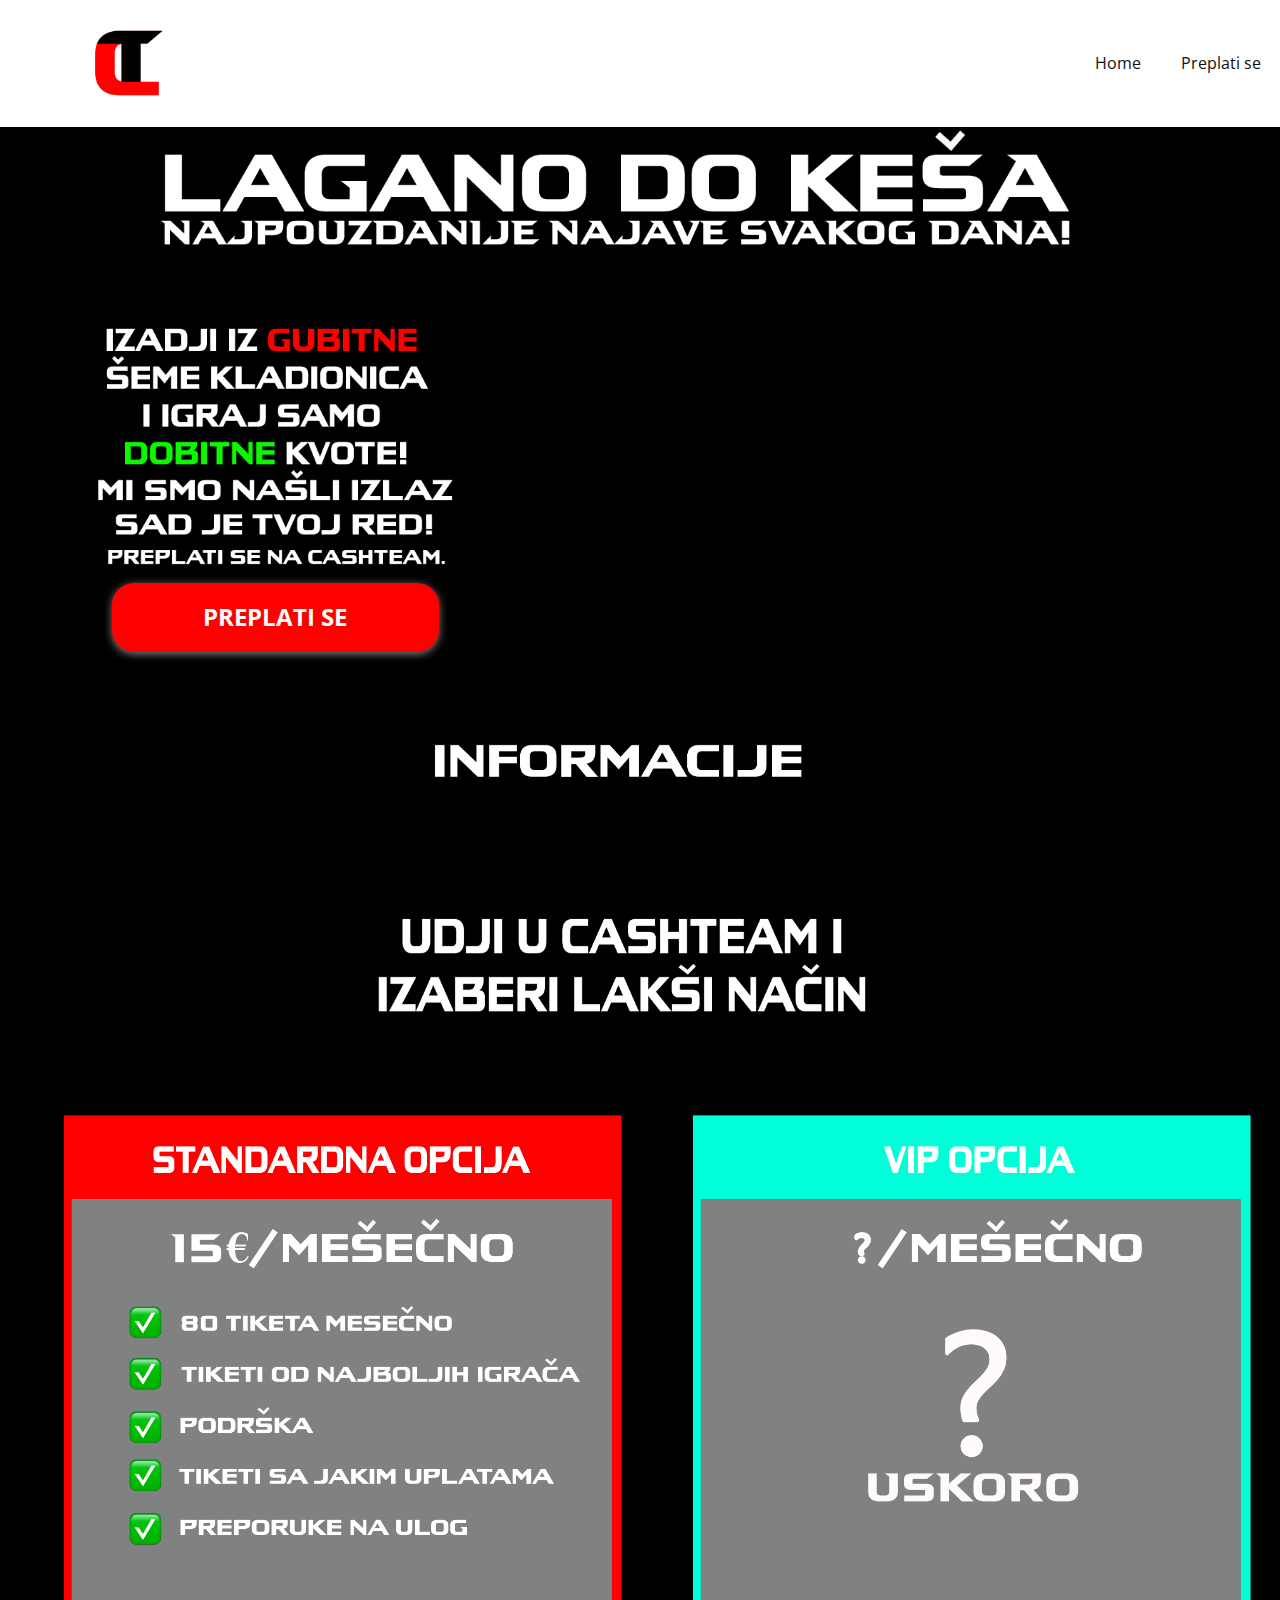
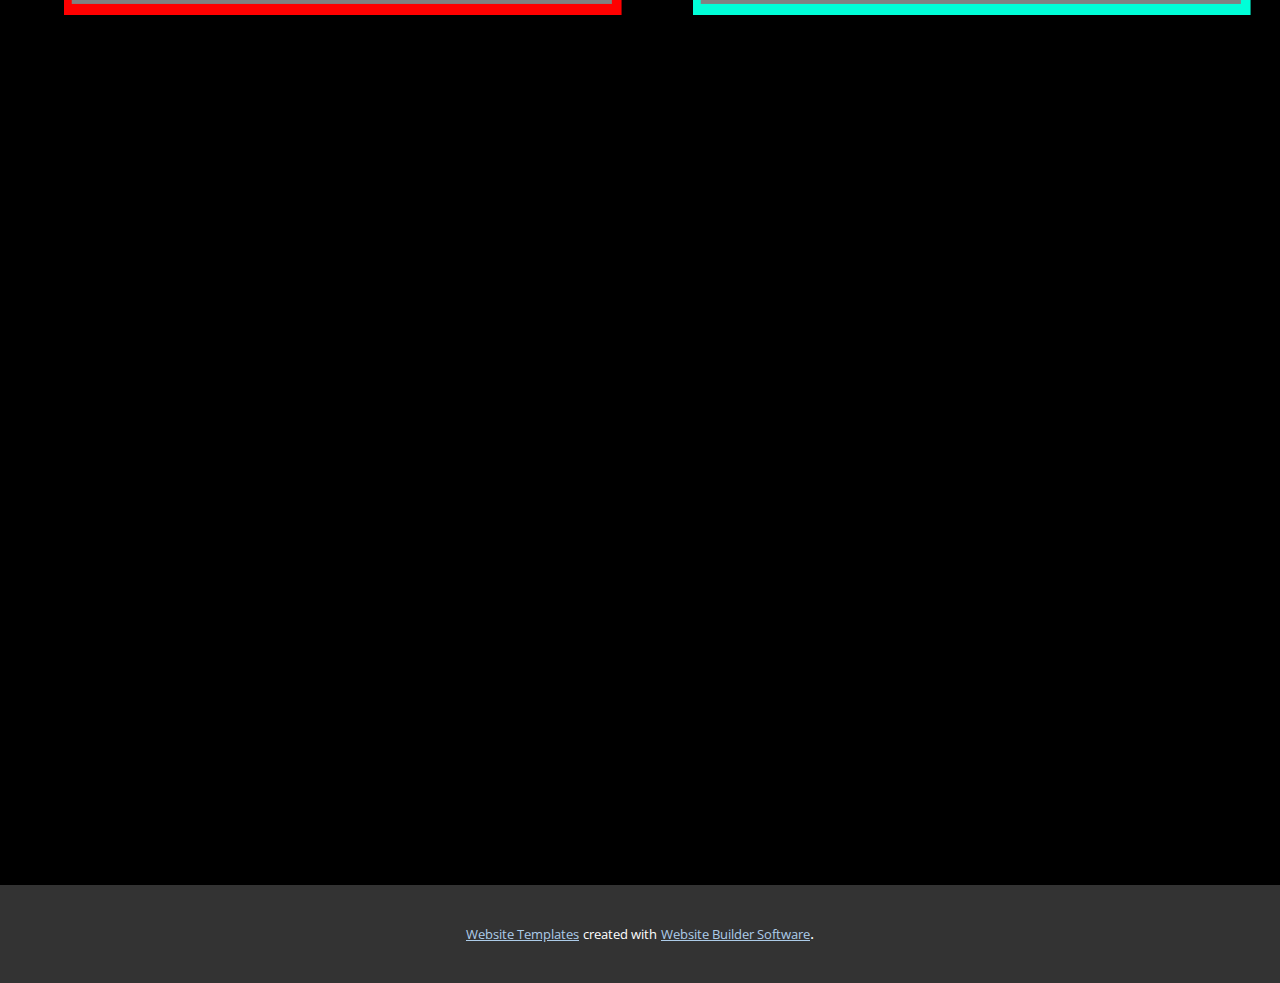
<file: index.html>
<!DOCTYPE html>
<html style="font-size: 16px;" lang="en"><head>
    <meta name="viewport" content="width=device-width, initial-scale=1.0">
    <meta charset="utf-8">
    <meta name="keywords" content="">
    <meta name="description" content="">
    <title>Home</title>
    <link rel="stylesheet" href="nicepage.css" media="screen">
<link rel="stylesheet" href="Home.css" media="screen">
    <script class="u-script" type="text/javascript" src="jquery.js" "="" defer=""></script>
    <script class="u-script" type="text/javascript" src="nicepage.js" "="" defer=""></script>
    <meta name="generator" content="Nicepage 4.16.0, nicepage.com">
    <link id="u-theme-google-font" rel="stylesheet" href="https://fonts.googleapis.com/css?family=Roboto:100,100i,300,300i,400,400i,500,500i,700,700i,900,900i|Open+Sans:300,300i,400,400i,500,500i,600,600i,700,700i,800,800i">
    
    
    
    
    
    
    <script type="application/ld+json">{
		"@context": "http://schema.org",
		"@type": "Organization",
		"name": "Site1"
}</script>
    <meta name="theme-color" content="#478ac9">
    <meta property="og:title" content="Home">
    <meta property="og:description" content="">
    <meta property="og:type" content="website">
  </head>
  <body data-home-page="Home.html" data-home-page-title="Home" class="u-body u-xl-mode" data-lang="en"><header class="u-clearfix u-header u-header" id="sec-0df9"><div class="u-clearfix u-sheet u-valign-middle-lg u-valign-middle-md u-valign-middle-sm u-valign-middle-xl u-sheet-1">
        <img class="u-image u-image-default u-preserve-proportions u-image-1" src="images/cashteamlogo.png" alt="" data-image-width="1000" data-image-height="1000">
        <nav class="u-menu u-menu-one-level u-offcanvas u-menu-1">
          <div class="menu-collapse">
            <a class="u-button-style u-nav-link" href="#">
              <svg class="u-svg-link" viewBox="0 0 24 24"><use xmlns:xlink="http://www.w3.org/1999/xlink" xlink:href="#svg-e7f9"></use></svg>
              <svg class="u-svg-content" version="1.1" id="svg-e7f9" viewBox="0 0 16 16" x="0px" y="0px" xmlns:xlink="http://www.w3.org/1999/xlink" xmlns="http://www.w3.org/2000/svg"><g><rect y="1" width="16" height="2"></rect><rect y="7" width="16" height="2"></rect><rect y="13" width="16" height="2"></rect>
</g></svg>
            </a>
          </div>
          <div class="u-custom-menu u-nav-container">
            <ul class="u-nav u-unstyled"><li class="u-nav-item"><a class="u-button-style u-nav-link" href="Home.html">Home</a>
</li><li class="u-nav-item"><a class="u-button-style u-nav-link" href="Preplati-se.html">Preplati se</a>
</li></ul>
          </div>
          <div class="u-custom-menu u-nav-container-collapse">
            <div class="u-black u-container-style u-inner-container-layout u-opacity u-opacity-95 u-sidenav">
              <div class="u-inner-container-layout u-sidenav-overflow">
                <div class="u-menu-close"></div>
                <ul class="u-align-center u-nav u-popupmenu-items u-unstyled u-nav-2"><li class="u-nav-item"><a class="u-button-style u-nav-link" href="Home.html">Home</a>
</li><li class="u-nav-item"><a class="u-button-style u-nav-link" href="Preplati-se.html">Preplati se</a>
</li></ul>
              </div>
            </div>
            <div class="u-black u-menu-overlay u-opacity u-opacity-70"></div>
          </div>
        </nav>
      </div></header>
    <section class="u-align-left u-black u-clearfix u-section-1" id="carousel_1a65">
      <div class="u-clearfix u-sheet u-sheet-1">
        <img class="u-image u-image-default u-image-1" src="images/LGNDOKS.png" alt="" data-image-width="1392" data-image-height="258">
        <img class="u-image u-image-default u-image-2" src="images/tekst.png" alt="" data-image-width="547" data-image-height="384">
        <div class="u-black u-container-style u-group u-group-1">
          <div class="u-container-layout u-container-layout-1">
            <a href="Preplati-se.html" data-page-id="71081756" class="u-border-none u-btn u-btn-round u-button-style u-custom-color-1 u-hover-custom-color-2 u-radius-22 u-btn-1">PREPLATI SE</a>
          </div>
        </div>
        <div class="u-video u-video-1">
          <div class="embed-responsive embed-responsive-1">
            <iframe style="position: absolute;top: 0;left: 0;width: 100%;height: 100%;" class="embed-responsive-item" src="https://www.youtube.com/embed/1OOAc2wjmN0?mute=0&amp;showinfo=0&amp;controls=0&amp;start=0" frameborder="0" allowfullscreen=""></iframe>
          </div>
        </div>
        <img class="u-align-center u-image u-image-default u-image-3" src="images/informacije.png" alt="" data-image-width="1801" data-image-height="232">
        <div class="u-border-3 u-border-white u-hidden-xl u-line u-line-horizontal u-line-1"></div>
      </div>
    </section>
    <section class="u-black u-clearfix u-section-2" id="sec-d301">
      <div class="u-clearfix u-sheet u-sheet-1">
        <img class="u-image u-image-default u-image-1" src="images/udji.png" alt="" data-image-width="1801" data-image-height="554">
        <div class="u-carousel u-gallery u-gallery-slider u-layout-carousel u-lightbox u-no-transition u-show-text-none u-gallery-1" id="carousel-d2d5" data-interval="5000" data-u-ride="carousel">
          <ol class="u-carousel-indicators u-carousel-indicators-1">
            <li data-u-target="#carousel-d2d5" data-u-slide-to="0" class="u-active u-grey-70 u-shape-circle" style="width: 10px; height: 10px;"></li>
          </ol>
          <div class="u-carousel-inner u-gallery-inner" role="listbox">
            <div class="u-active u-carousel-item u-effect-hover-slide u-gallery-item u-carousel-item-1" data-href="Preplati-se.html" data-page-id="71081756">
              <div class="u-back-slide" data-image-width="1394" data-image-height="1071">
                <img class="u-back-image u-effect-hover-slide-direction-up u-expanded u-back-image-1" src="images/standarnaopcija.png">
              </div>
              <div class="u-align-center u-over-slide u-shading u-valign-bottom u-over-slide-1">
                <h3 class="u-gallery-heading">Sample Title</h3>
                <p class="u-gallery-text">Sample Text</p>
              </div>
            </div>
          </div>
          <a class="u-carousel-control u-carousel-control-prev u-grey-70 u-icon-circle u-opacity u-opacity-70 u-spacing-10 u-text-white u-carousel-control-1" href="#carousel-d2d5" role="button" data-u-slide="prev">
            <span aria-hidden="true">
              <svg viewBox="0 0 451.847 451.847"><path d="M97.141,225.92c0-8.095,3.091-16.192,9.259-22.366L300.689,9.27c12.359-12.359,32.397-12.359,44.751,0
c12.354,12.354,12.354,32.388,0,44.748L173.525,225.92l171.903,171.909c12.354,12.354,12.354,32.391,0,44.744
c-12.354,12.365-32.386,12.365-44.745,0l-194.29-194.281C100.226,242.115,97.141,234.018,97.141,225.92z"></path></svg>
            </span>
            <span class="sr-only">
              <svg viewBox="0 0 451.847 451.847"><path d="M97.141,225.92c0-8.095,3.091-16.192,9.259-22.366L300.689,9.27c12.359-12.359,32.397-12.359,44.751,0
c12.354,12.354,12.354,32.388,0,44.748L173.525,225.92l171.903,171.909c12.354,12.354,12.354,32.391,0,44.744
c-12.354,12.365-32.386,12.365-44.745,0l-194.29-194.281C100.226,242.115,97.141,234.018,97.141,225.92z"></path></svg>
            </span>
          </a>
          <a class="u-carousel-control u-carousel-control-next u-grey-70 u-icon-circle u-opacity u-opacity-70 u-spacing-10 u-text-white u-carousel-control-2" href="#carousel-d2d5" role="button" data-u-slide="next">
            <span aria-hidden="true">
              <svg viewBox="0 0 451.846 451.847"><path d="M345.441,248.292L151.154,442.573c-12.359,12.365-32.397,12.365-44.75,0c-12.354-12.354-12.354-32.391,0-44.744
L278.318,225.92L106.409,54.017c-12.354-12.359-12.354-32.394,0-44.748c12.354-12.359,32.391-12.359,44.75,0l194.287,194.284
c6.177,6.18,9.262,14.271,9.262,22.366C354.708,234.018,351.617,242.115,345.441,248.292z"></path></svg>
            </span>
            <span class="sr-only">
              <svg viewBox="0 0 451.846 451.847"><path d="M345.441,248.292L151.154,442.573c-12.359,12.365-32.397,12.365-44.75,0c-12.354-12.354-12.354-32.391,0-44.744
L278.318,225.92L106.409,54.017c-12.354-12.359-12.354-32.394,0-44.748c12.354-12.359,32.391-12.359,44.75,0l194.287,194.284
c6.177,6.18,9.262,14.271,9.262,22.366C354.708,234.018,351.617,242.115,345.441,248.292z"></path></svg>
            </span>
          </a>
        </div>
        <div class="u-carousel u-gallery u-gallery-slider u-layout-carousel u-lightbox u-no-transition u-show-text-none u-gallery-2" id="carousel-3492" data-interval="5000" data-u-ride="carousel">
          <ol class="u-carousel-indicators u-carousel-indicators-2">
            <li data-u-target="#carousel-3492" data-u-slide-to="0" class="u-active u-grey-70 u-shape-circle" style="width: 10px; height: 10px;"></li>
          </ol>
          <div class="u-carousel-inner u-gallery-inner" role="listbox">
            <div class="u-active u-carousel-item u-effect-hover-slide u-gallery-item u-carousel-item-2" data-href="Preplati-se.html" data-page-id="71081756" rel="nofollow">
              <div class="u-back-slide" data-image-width="1394" data-image-height="1071">
                <img class="u-back-image u-effect-hover-slide-direction-up u-expanded u-back-image-2" src="images/VIPOPCIJA.png">
              </div>
              <div class="u-align-center u-over-slide u-valign-bottom u-over-slide-2">
                <h3 class="u-gallery-heading">Sample Title</h3>
                <p class="u-gallery-text">Sample Text</p>
              </div>
            </div>
          </div>
          <a class="u-carousel-control u-carousel-control-prev u-grey-70 u-icon-circle u-opacity u-opacity-70 u-spacing-10 u-text-white u-carousel-control-3" href="#carousel-3492" role="button" data-u-slide="prev">
            <span aria-hidden="true">
              <svg viewBox="0 0 451.847 451.847"><path d="M97.141,225.92c0-8.095,3.091-16.192,9.259-22.366L300.689,9.27c12.359-12.359,32.397-12.359,44.751,0
c12.354,12.354,12.354,32.388,0,44.748L173.525,225.92l171.903,171.909c12.354,12.354,12.354,32.391,0,44.744
c-12.354,12.365-32.386,12.365-44.745,0l-194.29-194.281C100.226,242.115,97.141,234.018,97.141,225.92z"></path></svg>
            </span>
            <span class="sr-only">
              <svg viewBox="0 0 451.847 451.847"><path d="M97.141,225.92c0-8.095,3.091-16.192,9.259-22.366L300.689,9.27c12.359-12.359,32.397-12.359,44.751,0
c12.354,12.354,12.354,32.388,0,44.748L173.525,225.92l171.903,171.909c12.354,12.354,12.354,32.391,0,44.744
c-12.354,12.365-32.386,12.365-44.745,0l-194.29-194.281C100.226,242.115,97.141,234.018,97.141,225.92z"></path></svg>
            </span>
          </a>
          <a class="u-carousel-control u-carousel-control-next u-grey-70 u-icon-circle u-opacity u-opacity-70 u-spacing-10 u-text-white u-carousel-control-4" href="#carousel-3492" role="button" data-u-slide="next">
            <span aria-hidden="true">
              <svg viewBox="0 0 451.846 451.847"><path d="M345.441,248.292L151.154,442.573c-12.359,12.365-32.397,12.365-44.75,0c-12.354-12.354-12.354-32.391,0-44.744
L278.318,225.92L106.409,54.017c-12.354-12.359-12.354-32.394,0-44.748c12.354-12.359,32.391-12.359,44.75,0l194.287,194.284
c6.177,6.18,9.262,14.271,9.262,22.366C354.708,234.018,351.617,242.115,345.441,248.292z"></path></svg>
            </span>
            <span class="sr-only">
              <svg viewBox="0 0 451.846 451.847"><path d="M345.441,248.292L151.154,442.573c-12.359,12.365-32.397,12.365-44.75,0c-12.354-12.354-12.354-32.391,0-44.744
L278.318,225.92L106.409,54.017c-12.354-12.359-12.354-32.394,0-44.748c12.354-12.359,32.391-12.359,44.75,0l194.287,194.284
c6.177,6.18,9.262,14.271,9.262,22.366C354.708,234.018,351.617,242.115,345.441,248.292z"></path></svg>
            </span>
          </a>
        </div>
      </div>
    </section>
    <section class="u-black u-clearfix u-section-3" id="carousel_c74a">
      <div class="u-clearfix u-sheet u-sheet-1"></div>
    </section>
    
    
    
    
    
    <section class="u-backlink u-clearfix u-grey-80">
      <a class="u-link" href="https://nicepage.com/website-templates" target="_blank">
        <span>Website Templates</span>
      </a>
      <p class="u-text">
        <span>created with</span>
      </p>
      <a class="u-link" href="" target="_blank">
        <span>Website Builder Software</span>
      </a>. 
    </section>
  
</body></html>
</file>
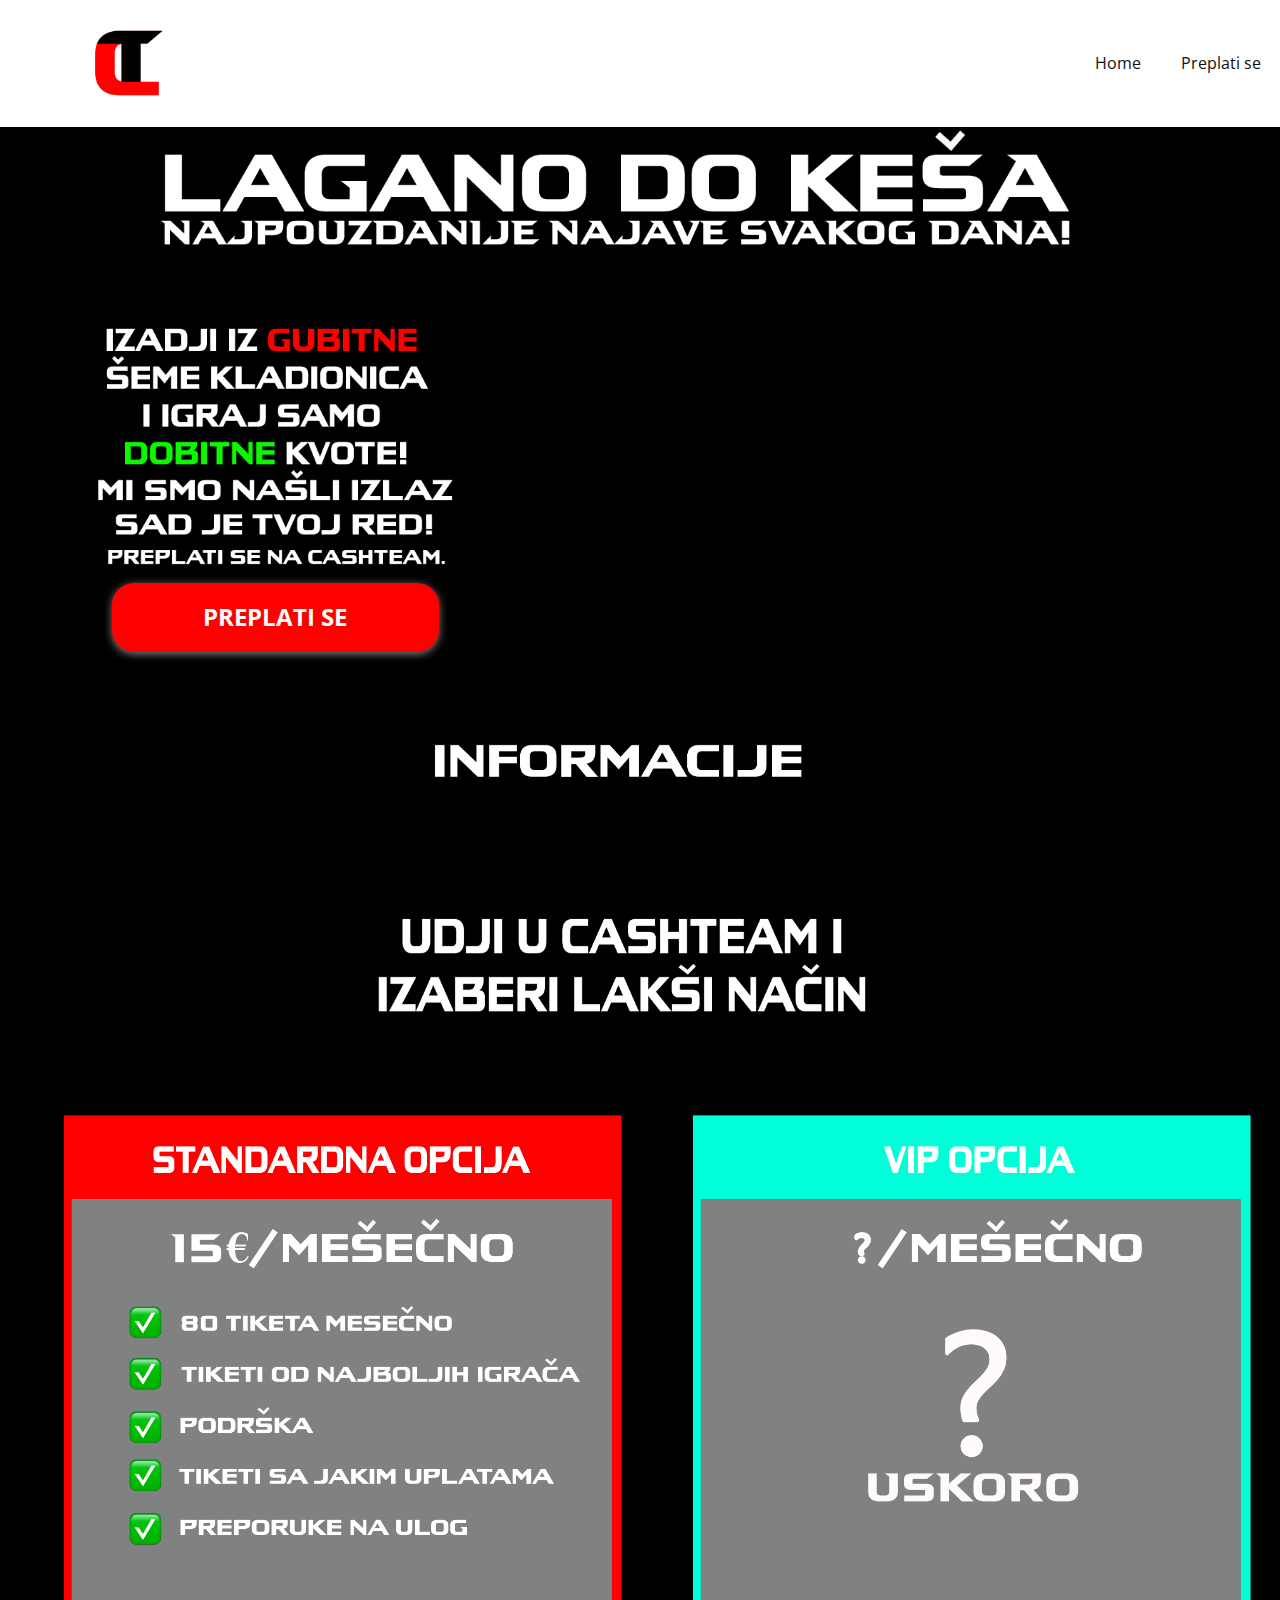
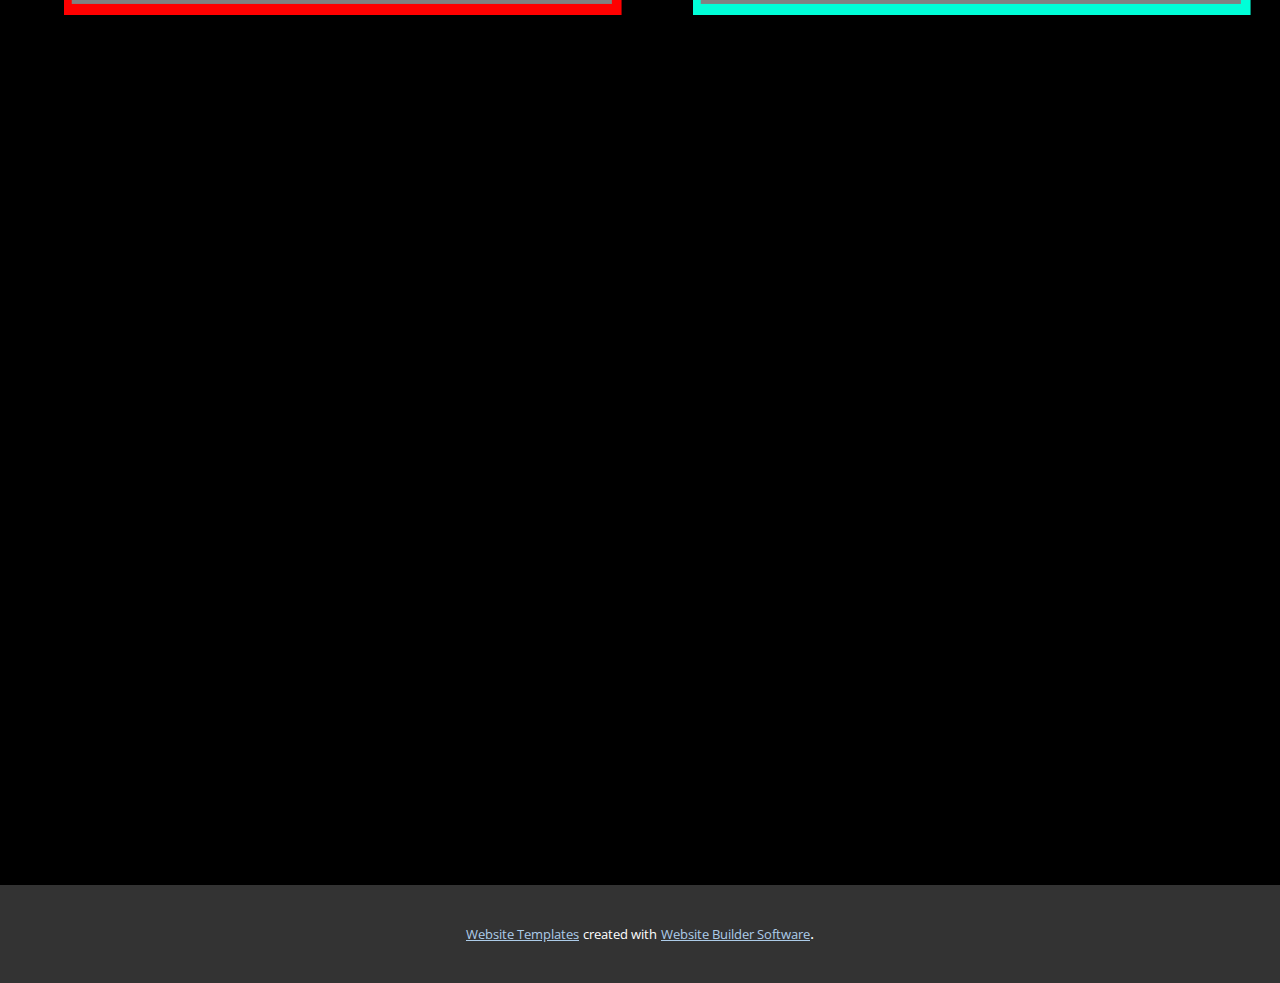
<file: Home.html>
<!DOCTYPE html>
<html style="font-size: 16px;" lang="en"><head>
    <meta name="viewport" content="width=device-width, initial-scale=1.0">
    <meta charset="utf-8">
    <meta name="keywords" content="">
    <meta name="description" content="">
    <title>Home</title>
    <link rel="stylesheet" href="nicepage.css" media="screen">
<link rel="stylesheet" href="Home.css" media="screen">
    <script class="u-script" type="text/javascript" src="jquery.js" "="" defer=""></script>
    <script class="u-script" type="text/javascript" src="nicepage.js" "="" defer=""></script>
    <meta name="generator" content="Nicepage 4.16.0, nicepage.com">
    <link id="u-theme-google-font" rel="stylesheet" href="https://fonts.googleapis.com/css?family=Roboto:100,100i,300,300i,400,400i,500,500i,700,700i,900,900i|Open+Sans:300,300i,400,400i,500,500i,600,600i,700,700i,800,800i">
    
    
    
    
    
    
    <script type="application/ld+json">{
		"@context": "http://schema.org",
		"@type": "Organization",
		"name": "Site1"
}</script>
    <meta name="theme-color" content="#478ac9">
    <meta property="og:title" content="Home">
    <meta property="og:description" content="">
    <meta property="og:type" content="website">
  </head>
  <body class="u-body u-xl-mode" data-lang="en"><header class="u-clearfix u-header u-header" id="sec-0df9"><div class="u-clearfix u-sheet u-valign-middle-lg u-valign-middle-md u-valign-middle-sm u-valign-middle-xl u-sheet-1">
        <img class="u-image u-image-default u-preserve-proportions u-image-1" src="images/cashteamlogo.png" alt="" data-image-width="1000" data-image-height="1000">
        <nav class="u-menu u-menu-one-level u-offcanvas u-menu-1">
          <div class="menu-collapse">
            <a class="u-button-style u-nav-link" href="#">
              <svg class="u-svg-link" viewBox="0 0 24 24"><use xmlns:xlink="http://www.w3.org/1999/xlink" xlink:href="#svg-e7f9"></use></svg>
              <svg class="u-svg-content" version="1.1" id="svg-e7f9" viewBox="0 0 16 16" x="0px" y="0px" xmlns:xlink="http://www.w3.org/1999/xlink" xmlns="http://www.w3.org/2000/svg"><g><rect y="1" width="16" height="2"></rect><rect y="7" width="16" height="2"></rect><rect y="13" width="16" height="2"></rect>
</g></svg>
            </a>
          </div>
          <div class="u-custom-menu u-nav-container">
            <ul class="u-nav u-unstyled"><li class="u-nav-item"><a class="u-button-style u-nav-link" href="Home.html">Home</a>
</li><li class="u-nav-item"><a class="u-button-style u-nav-link" href="Preplati-se.html">Preplati se</a>
</li></ul>
          </div>
          <div class="u-custom-menu u-nav-container-collapse">
            <div class="u-black u-container-style u-inner-container-layout u-opacity u-opacity-95 u-sidenav">
              <div class="u-inner-container-layout u-sidenav-overflow">
                <div class="u-menu-close"></div>
                <ul class="u-align-center u-nav u-popupmenu-items u-unstyled u-nav-2"><li class="u-nav-item"><a class="u-button-style u-nav-link" href="Home.html">Home</a>
</li><li class="u-nav-item"><a class="u-button-style u-nav-link" href="Preplati-se.html">Preplati se</a>
</li></ul>
              </div>
            </div>
            <div class="u-black u-menu-overlay u-opacity u-opacity-70"></div>
          </div>
        </nav>
      </div></header>
    <section class="u-align-left u-black u-clearfix u-section-1" id="carousel_1a65">
      <div class="u-clearfix u-sheet u-sheet-1">
        <img class="u-image u-image-default u-image-1" src="images/LGNDOKS.png" alt="" data-image-width="1392" data-image-height="258">
        <img class="u-image u-image-default u-image-2" src="images/tekst.png" alt="" data-image-width="547" data-image-height="384">
        <div class="u-black u-container-style u-group u-group-1">
          <div class="u-container-layout u-container-layout-1">
            <a href="Preplati-se.html" data-page-id="71081756" class="u-border-none u-btn u-btn-round u-button-style u-custom-color-1 u-hover-custom-color-2 u-radius-22 u-btn-1">PREPLATI SE</a>
          </div>
        </div>
        <div class="u-video u-video-1">
          <div class="embed-responsive embed-responsive-1">
            <iframe style="position: absolute;top: 0;left: 0;width: 100%;height: 100%;" class="embed-responsive-item" src="https://www.youtube.com/embed/1OOAc2wjmN0?mute=0&amp;showinfo=0&amp;controls=0&amp;start=0" frameborder="0" allowfullscreen=""></iframe>
          </div>
        </div>
        <img class="u-align-center u-image u-image-default u-image-3" src="images/informacije.png" alt="" data-image-width="1801" data-image-height="232">
        <div class="u-border-3 u-border-white u-hidden-xl u-line u-line-horizontal u-line-1"></div>
      </div>
    </section>
    <section class="u-black u-clearfix u-section-2" id="sec-d301">
      <div class="u-clearfix u-sheet u-sheet-1">
        <img class="u-image u-image-default u-image-1" src="images/udji.png" alt="" data-image-width="1801" data-image-height="554">
        <div class="u-carousel u-gallery u-gallery-slider u-layout-carousel u-lightbox u-no-transition u-show-text-none u-gallery-1" id="carousel-d2d5" data-interval="5000" data-u-ride="carousel">
          <ol class="u-carousel-indicators u-carousel-indicators-1">
            <li data-u-target="#carousel-d2d5" data-u-slide-to="0" class="u-active u-grey-70 u-shape-circle" style="width: 10px; height: 10px;"></li>
          </ol>
          <div class="u-carousel-inner u-gallery-inner" role="listbox">
            <div class="u-active u-carousel-item u-effect-hover-slide u-gallery-item u-carousel-item-1" data-href="Preplati-se.html" data-page-id="71081756">
              <div class="u-back-slide" data-image-width="1394" data-image-height="1071">
                <img class="u-back-image u-effect-hover-slide-direction-up u-expanded u-back-image-1" src="images/standarnaopcija.png">
              </div>
              <div class="u-align-center u-over-slide u-shading u-valign-bottom u-over-slide-1">
                <h3 class="u-gallery-heading">Sample Title</h3>
                <p class="u-gallery-text">Sample Text</p>
              </div>
            </div>
          </div>
          <a class="u-carousel-control u-carousel-control-prev u-grey-70 u-icon-circle u-opacity u-opacity-70 u-spacing-10 u-text-white u-carousel-control-1" href="#carousel-d2d5" role="button" data-u-slide="prev">
            <span aria-hidden="true">
              <svg viewBox="0 0 451.847 451.847"><path d="M97.141,225.92c0-8.095,3.091-16.192,9.259-22.366L300.689,9.27c12.359-12.359,32.397-12.359,44.751,0
c12.354,12.354,12.354,32.388,0,44.748L173.525,225.92l171.903,171.909c12.354,12.354,12.354,32.391,0,44.744
c-12.354,12.365-32.386,12.365-44.745,0l-194.29-194.281C100.226,242.115,97.141,234.018,97.141,225.92z"></path></svg>
            </span>
            <span class="sr-only">
              <svg viewBox="0 0 451.847 451.847"><path d="M97.141,225.92c0-8.095,3.091-16.192,9.259-22.366L300.689,9.27c12.359-12.359,32.397-12.359,44.751,0
c12.354,12.354,12.354,32.388,0,44.748L173.525,225.92l171.903,171.909c12.354,12.354,12.354,32.391,0,44.744
c-12.354,12.365-32.386,12.365-44.745,0l-194.29-194.281C100.226,242.115,97.141,234.018,97.141,225.92z"></path></svg>
            </span>
          </a>
          <a class="u-carousel-control u-carousel-control-next u-grey-70 u-icon-circle u-opacity u-opacity-70 u-spacing-10 u-text-white u-carousel-control-2" href="#carousel-d2d5" role="button" data-u-slide="next">
            <span aria-hidden="true">
              <svg viewBox="0 0 451.846 451.847"><path d="M345.441,248.292L151.154,442.573c-12.359,12.365-32.397,12.365-44.75,0c-12.354-12.354-12.354-32.391,0-44.744
L278.318,225.92L106.409,54.017c-12.354-12.359-12.354-32.394,0-44.748c12.354-12.359,32.391-12.359,44.75,0l194.287,194.284
c6.177,6.18,9.262,14.271,9.262,22.366C354.708,234.018,351.617,242.115,345.441,248.292z"></path></svg>
            </span>
            <span class="sr-only">
              <svg viewBox="0 0 451.846 451.847"><path d="M345.441,248.292L151.154,442.573c-12.359,12.365-32.397,12.365-44.75,0c-12.354-12.354-12.354-32.391,0-44.744
L278.318,225.92L106.409,54.017c-12.354-12.359-12.354-32.394,0-44.748c12.354-12.359,32.391-12.359,44.75,0l194.287,194.284
c6.177,6.18,9.262,14.271,9.262,22.366C354.708,234.018,351.617,242.115,345.441,248.292z"></path></svg>
            </span>
          </a>
        </div>
        <div class="u-carousel u-gallery u-gallery-slider u-layout-carousel u-lightbox u-no-transition u-show-text-none u-gallery-2" id="carousel-3492" data-interval="5000" data-u-ride="carousel">
          <ol class="u-carousel-indicators u-carousel-indicators-2">
            <li data-u-target="#carousel-3492" data-u-slide-to="0" class="u-active u-grey-70 u-shape-circle" style="width: 10px; height: 10px;"></li>
          </ol>
          <div class="u-carousel-inner u-gallery-inner" role="listbox">
            <div class="u-active u-carousel-item u-effect-hover-slide u-gallery-item u-carousel-item-2" data-href="Preplati-se.html" data-page-id="71081756" rel="nofollow">
              <div class="u-back-slide" data-image-width="1394" data-image-height="1071">
                <img class="u-back-image u-effect-hover-slide-direction-up u-expanded u-back-image-2" src="images/VIPOPCIJA.png">
              </div>
              <div class="u-align-center u-over-slide u-valign-bottom u-over-slide-2">
                <h3 class="u-gallery-heading">Sample Title</h3>
                <p class="u-gallery-text">Sample Text</p>
              </div>
            </div>
          </div>
          <a class="u-carousel-control u-carousel-control-prev u-grey-70 u-icon-circle u-opacity u-opacity-70 u-spacing-10 u-text-white u-carousel-control-3" href="#carousel-3492" role="button" data-u-slide="prev">
            <span aria-hidden="true">
              <svg viewBox="0 0 451.847 451.847"><path d="M97.141,225.92c0-8.095,3.091-16.192,9.259-22.366L300.689,9.27c12.359-12.359,32.397-12.359,44.751,0
c12.354,12.354,12.354,32.388,0,44.748L173.525,225.92l171.903,171.909c12.354,12.354,12.354,32.391,0,44.744
c-12.354,12.365-32.386,12.365-44.745,0l-194.29-194.281C100.226,242.115,97.141,234.018,97.141,225.92z"></path></svg>
            </span>
            <span class="sr-only">
              <svg viewBox="0 0 451.847 451.847"><path d="M97.141,225.92c0-8.095,3.091-16.192,9.259-22.366L300.689,9.27c12.359-12.359,32.397-12.359,44.751,0
c12.354,12.354,12.354,32.388,0,44.748L173.525,225.92l171.903,171.909c12.354,12.354,12.354,32.391,0,44.744
c-12.354,12.365-32.386,12.365-44.745,0l-194.29-194.281C100.226,242.115,97.141,234.018,97.141,225.92z"></path></svg>
            </span>
          </a>
          <a class="u-carousel-control u-carousel-control-next u-grey-70 u-icon-circle u-opacity u-opacity-70 u-spacing-10 u-text-white u-carousel-control-4" href="#carousel-3492" role="button" data-u-slide="next">
            <span aria-hidden="true">
              <svg viewBox="0 0 451.846 451.847"><path d="M345.441,248.292L151.154,442.573c-12.359,12.365-32.397,12.365-44.75,0c-12.354-12.354-12.354-32.391,0-44.744
L278.318,225.92L106.409,54.017c-12.354-12.359-12.354-32.394,0-44.748c12.354-12.359,32.391-12.359,44.75,0l194.287,194.284
c6.177,6.18,9.262,14.271,9.262,22.366C354.708,234.018,351.617,242.115,345.441,248.292z"></path></svg>
            </span>
            <span class="sr-only">
              <svg viewBox="0 0 451.846 451.847"><path d="M345.441,248.292L151.154,442.573c-12.359,12.365-32.397,12.365-44.75,0c-12.354-12.354-12.354-32.391,0-44.744
L278.318,225.92L106.409,54.017c-12.354-12.359-12.354-32.394,0-44.748c12.354-12.359,32.391-12.359,44.75,0l194.287,194.284
c6.177,6.18,9.262,14.271,9.262,22.366C354.708,234.018,351.617,242.115,345.441,248.292z"></path></svg>
            </span>
          </a>
        </div>
      </div>
    </section>
    <section class="u-black u-clearfix u-section-3" id="carousel_c74a">
      <div class="u-clearfix u-sheet u-sheet-1"></div>
    </section>
    
    
    
    
    
    <section class="u-backlink u-clearfix u-grey-80">
      <a class="u-link" href="https://nicepage.com/website-templates" target="_blank">
        <span>Website Templates</span>
      </a>
      <p class="u-text">
        <span>created with</span>
      </p>
      <a class="u-link" href="" target="_blank">
        <span>Website Builder Software</span>
      </a>. 
    </section>
  
</body></html>
</file>
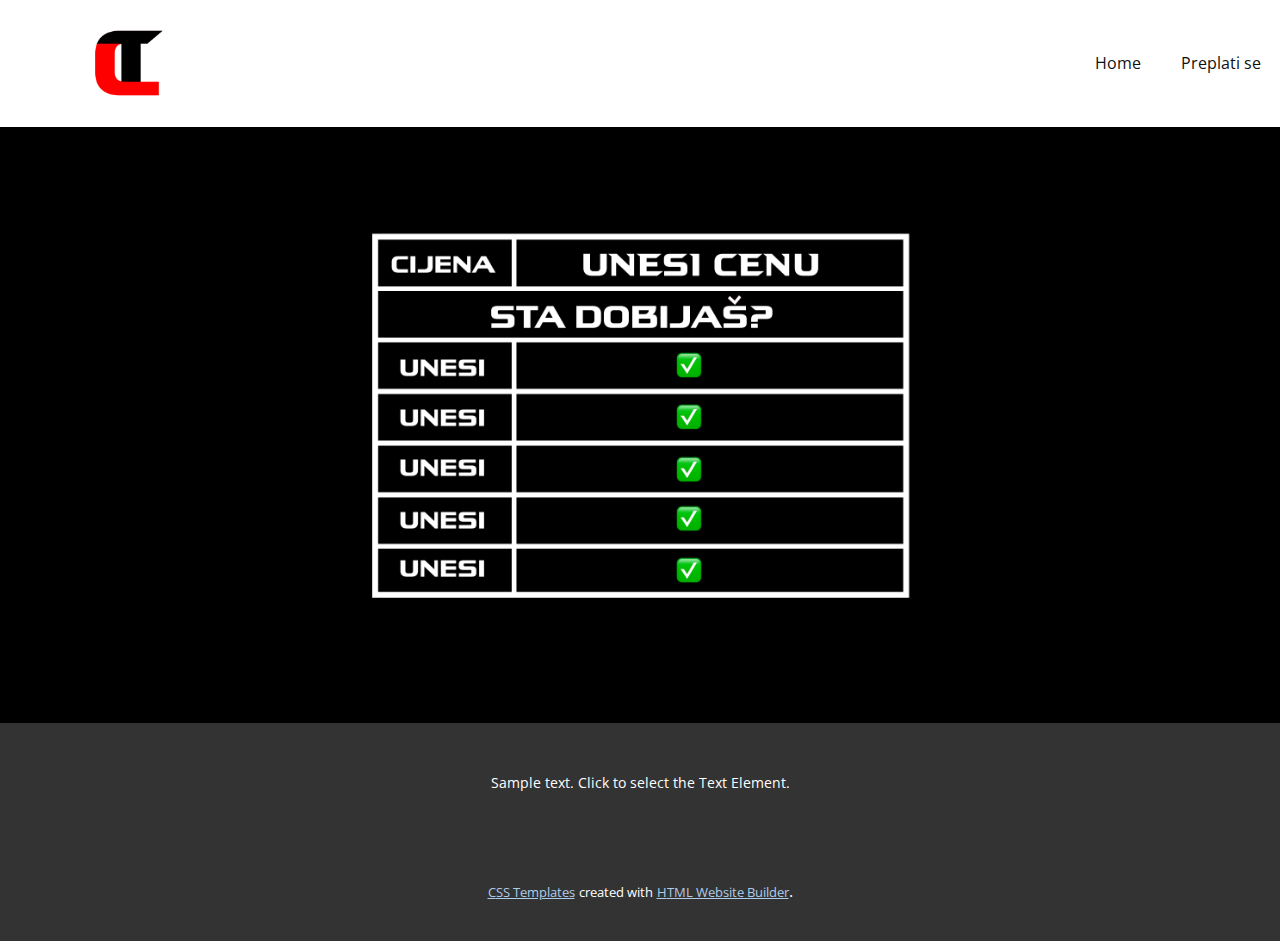
<file: Preplati-se.html>
<!DOCTYPE html>
<html style="font-size: 16px;" lang="en"><head>
    <meta name="viewport" content="width=device-width, initial-scale=1.0">
    <meta charset="utf-8">
    <meta name="keywords" content="">
    <meta name="description" content="">
    <title>Preplati se</title>
    <link rel="stylesheet" href="nicepage.css" media="screen">
<link rel="stylesheet" href="Preplati-se.css" media="screen">
    <script class="u-script" type="text/javascript" src="jquery.js" "="" defer=""></script>
    <script class="u-script" type="text/javascript" src="nicepage.js" "="" defer=""></script>
    <meta name="generator" content="Nicepage 4.16.0, nicepage.com">
    <link id="u-theme-google-font" rel="stylesheet" href="https://fonts.googleapis.com/css?family=Roboto:100,100i,300,300i,400,400i,500,500i,700,700i,900,900i|Open+Sans:300,300i,400,400i,500,500i,600,600i,700,700i,800,800i">
    
    
    
    
    <script type="application/ld+json">{
		"@context": "http://schema.org",
		"@type": "Organization",
		"name": "Site1"
}</script>
    <meta name="theme-color" content="#478ac9">
    <meta property="og:title" content="Preplati se">
    <meta property="og:description" content="">
    <meta property="og:type" content="website">
  </head>
  <body class="u-body u-xl-mode" data-lang="en"><header class="u-clearfix u-header u-header" id="sec-0df9"><div class="u-clearfix u-sheet u-valign-middle-lg u-valign-middle-md u-valign-middle-sm u-valign-middle-xl u-sheet-1">
        <img class="u-image u-image-default u-preserve-proportions u-image-1" src="images/cashteamlogo.png" alt="" data-image-width="1000" data-image-height="1000">
        <nav class="u-menu u-menu-one-level u-offcanvas u-menu-1">
          <div class="menu-collapse">
            <a class="u-button-style u-nav-link" href="#">
              <svg class="u-svg-link" viewBox="0 0 24 24"><use xmlns:xlink="http://www.w3.org/1999/xlink" xlink:href="#svg-e7f9"></use></svg>
              <svg class="u-svg-content" version="1.1" id="svg-e7f9" viewBox="0 0 16 16" x="0px" y="0px" xmlns:xlink="http://www.w3.org/1999/xlink" xmlns="http://www.w3.org/2000/svg"><g><rect y="1" width="16" height="2"></rect><rect y="7" width="16" height="2"></rect><rect y="13" width="16" height="2"></rect>
</g></svg>
            </a>
          </div>
          <div class="u-custom-menu u-nav-container">
            <ul class="u-nav u-unstyled"><li class="u-nav-item"><a class="u-button-style u-nav-link" href="Home.html">Home</a>
</li><li class="u-nav-item"><a class="u-button-style u-nav-link" href="Preplati-se.html">Preplati se</a>
</li></ul>
          </div>
          <div class="u-custom-menu u-nav-container-collapse">
            <div class="u-black u-container-style u-inner-container-layout u-opacity u-opacity-95 u-sidenav">
              <div class="u-inner-container-layout u-sidenav-overflow">
                <div class="u-menu-close"></div>
                <ul class="u-align-center u-nav u-popupmenu-items u-unstyled u-nav-2"><li class="u-nav-item"><a class="u-button-style u-nav-link" href="Home.html">Home</a>
</li><li class="u-nav-item"><a class="u-button-style u-nav-link" href="Preplati-se.html">Preplati se</a>
</li></ul>
              </div>
            </div>
            <div class="u-black u-menu-overlay u-opacity u-opacity-70"></div>
          </div>
        </nav>
      </div></header>
    <section class="u-black u-clearfix u-section-1" id="sec-8843">
      <div class="u-clearfix u-sheet u-valign-middle u-sheet-1">
        <img class="u-image u-image-default u-image-1" src="images/tabela.png" alt="" data-image-width="1324" data-image-height="938">
      </div>
    </section>
    
    
    
    
    <footer class="u-align-center u-clearfix u-footer u-grey-80 u-footer" id="sec-9e66"><div class="u-clearfix u-sheet u-sheet-1">
        <p class="u-small-text u-text u-text-variant u-text-1">Sample text. Click to select the Text Element.</p>
      </div></footer>
    <section class="u-backlink u-clearfix u-grey-80">
      <a class="u-link" href="https://nicepage.com/css-templates" target="_blank">
        <span>CSS Templates</span>
      </a>
      <p class="u-text">
        <span>created with</span>
      </p>
      <a class="u-link" href="https://nicepage.com/html-website-builder" target="_blank">
        <span>HTML Website Builder</span>
      </a>. 
    </section>
  
</body></html>
</file>
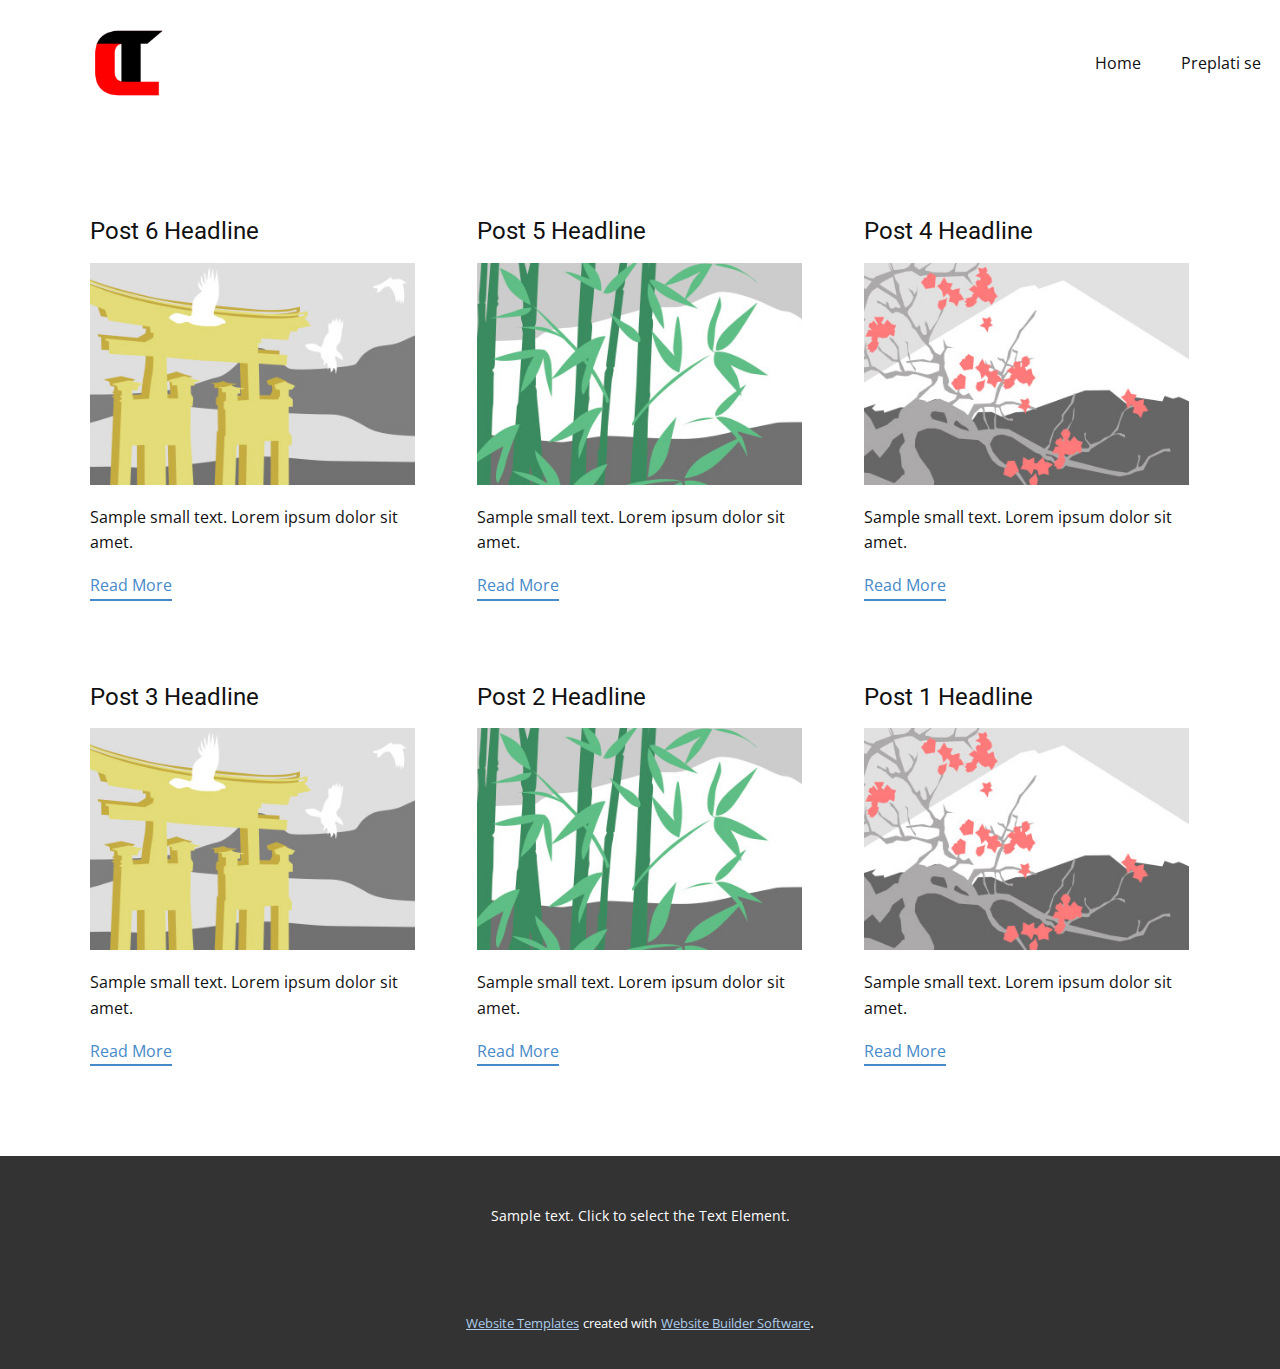
<file: blog/blog.html>
<html style="font-size: 16px;" lang="en"><head>
    <meta name="viewport" content="width=device-width, initial-scale=1.0">
    <meta charset="utf-8">
    <meta name="keywords" content="">
    <meta name="description" content="">
    <title>Blog Template</title>
    <link rel="stylesheet" href="../nicepage.css" media="screen">
<link rel="stylesheet" href="../Blog-Template.css" media="screen">
    <script class="u-script" type="text/javascript" src="../jquery.js" "="" defer=""></script>
    <script class="u-script" type="text/javascript" src="../nicepage.js" "="" defer=""></script>
    <meta name="generator" content="Nicepage 4.16.0, nicepage.com">
    <link id="u-theme-google-font" rel="stylesheet" href="https://fonts.googleapis.com/css?family=Roboto:100,100i,300,300i,400,400i,500,500i,700,700i,900,900i|Open+Sans:300,300i,400,400i,500,500i,600,600i,700,700i,800,800i">
    
    
    
    
    <script type="application/ld+json">{
		"@context": "http://schema.org",
		"@type": "Organization",
		"name": "Site1"
}</script>
    <meta name="theme-color" content="#478ac9">
  </head>
  <body class="u-body u-xl-mode" data-lang="en"><header class="u-clearfix u-header u-header" id="sec-0df9"><div class="u-clearfix u-sheet u-valign-middle-lg u-valign-middle-md u-valign-middle-sm u-valign-middle-xl u-sheet-1">
        <img class="u-image u-image-default u-preserve-proportions u-image-1" src="../images/cashteamlogo.png" alt="" data-image-width="1000" data-image-height="1000">
        <nav class="u-menu u-menu-one-level u-offcanvas u-menu-1">
          <div class="menu-collapse">
            <a class="u-button-style u-nav-link" href="#">
              <svg class="u-svg-link" viewBox="0 0 24 24"><use xmlns:xlink="http://www.w3.org/1999/xlink" xlink:href="#svg-e7f9"></use></svg>
              <svg class="u-svg-content" version="1.1" id="svg-e7f9" viewBox="0 0 16 16" x="0px" y="0px" xmlns:xlink="http://www.w3.org/1999/xlink" xmlns="http://www.w3.org/2000/svg"><g><rect y="1" width="16" height="2"></rect><rect y="7" width="16" height="2"></rect><rect y="13" width="16" height="2"></rect>
</g></svg>
            </a>
          </div>
          <div class="u-custom-menu u-nav-container">
            <ul class="u-nav u-unstyled"><li class="u-nav-item"><a class="u-button-style u-nav-link" href="../Home.html">Home</a>
</li><li class="u-nav-item"><a class="u-button-style u-nav-link" href="../Preplati-se.html">Preplati se</a>
</li></ul>
          </div>
          <div class="u-custom-menu u-nav-container-collapse">
            <div class="u-black u-container-style u-inner-container-layout u-opacity u-opacity-95 u-sidenav">
              <div class="u-inner-container-layout u-sidenav-overflow">
                <div class="u-menu-close"></div>
                <ul class="u-align-center u-nav u-popupmenu-items u-unstyled u-nav-2"><li class="u-nav-item"><a class="u-button-style u-nav-link" href="../Home.html">Home</a>
</li><li class="u-nav-item"><a class="u-button-style u-nav-link" href="../Preplati-se.html">Preplati se</a>
</li></ul>
              </div>
            </div>
            <div class="u-black u-menu-overlay u-opacity u-opacity-70"></div>
          </div>
        </nav>
      </div></header>
    <section class="u-clearfix u-section-1" id="sec-3afd">
      <div class="u-clearfix u-sheet u-valign-middle u-sheet-1"><!--blog--><!--blog_options_json--><!--{"type":"Recent","source":"","tags":"","count":""}--><!--/blog_options_json-->
        <div class="u-blog u-expanded-width u-repeater u-repeater-1"><!--blog_post-->
          <div class="u-blog-post u-container-style u-repeater-item u-white u-repeater-item-1">
            <div class="u-container-layout u-similar-container u-valign-top u-container-layout-1"><!--blog_post_header-->
              <h4 class="u-blog-control u-text u-text-1">
                <a class="u-post-header-link" href="../blog/post-5.html">Post 6 Headline</a>
              </h4><!--/blog_post_header--><!--blog_post_image-->
              <a class="u-post-header-link" href="../blog/post-5.html"><img alt="" class="u-blog-control u-expanded-width u-image u-image-default u-image-1" src="../images/8ad73f3c.jpeg"></a><!--/blog_post_image--><!--blog_post_content-->
              <div class="u-blog-control u-post-content u-text u-text-2 fr-view">Sample small text. Lorem ipsum dolor sit amet.</div><!--/blog_post_content--><!--blog_post_readmore-->
              <a href="../blog/post-5.html" class="u-blog-control u-border-2 u-border-palette-1-base u-btn u-btn-rectangle u-button-style u-none u-btn-1"><!--blog_post_readmore_content--><!--options_json--><!--{"content":"","defaultValue":"Read More"}--><!--/options_json-->Read More<!--/blog_post_readmore_content--></a><!--/blog_post_readmore-->
            </div>
          </div><div class="u-blog-post u-container-style u-repeater-item u-video-cover u-white">
            <div class="u-container-layout u-similar-container u-valign-top u-container-layout-2"><!--blog_post_header-->
              <h4 class="u-blog-control u-text u-text-3">
                <a class="u-post-header-link" href="../blog/post-4.html">Post 5 Headline</a>
              </h4><!--/blog_post_header--><!--blog_post_image-->
              <a class="u-post-header-link" href="../blog/post-4.html"><img alt="" class="u-blog-control u-expanded-width u-image u-image-default u-image-2" src="../images/68f64b9d.jpeg"></a><!--/blog_post_image--><!--blog_post_content-->
              <div class="u-blog-control u-post-content u-text u-text-4 fr-view">Sample small text. Lorem ipsum dolor sit amet.</div><!--/blog_post_content--><!--blog_post_readmore-->
              <a href="../blog/post-4.html" class="u-blog-control u-border-2 u-border-palette-1-base u-btn u-btn-rectangle u-button-style u-none u-btn-2"><!--blog_post_readmore_content--><!--options_json--><!--{"content":"","defaultValue":"Read More"}--><!--/options_json-->Read More<!--/blog_post_readmore_content--></a><!--/blog_post_readmore-->
            </div>
          </div><div class="u-blog-post u-container-style u-repeater-item u-video-cover u-white">
            <div class="u-container-layout u-similar-container u-valign-top u-container-layout-3"><!--blog_post_header-->
              <h4 class="u-blog-control u-text u-text-5">
                <a class="u-post-header-link" href="../blog/post-3.html">Post 4 Headline</a>
              </h4><!--/blog_post_header--><!--blog_post_image-->
              <a class="u-post-header-link" href="../blog/post-3.html"><img alt="" class="u-blog-control u-expanded-width u-image u-image-default u-image-3" src="../images/0fd3416c.jpeg"></a><!--/blog_post_image--><!--blog_post_content-->
              <div class="u-blog-control u-post-content u-text u-text-6 fr-view">Sample small text. Lorem ipsum dolor sit amet.</div><!--/blog_post_content--><!--blog_post_readmore-->
              <a href="../blog/post-3.html" class="u-blog-control u-border-2 u-border-palette-1-base u-btn u-btn-rectangle u-button-style u-none u-btn-3"><!--blog_post_readmore_content--><!--options_json--><!--{"content":"","defaultValue":"Read More"}--><!--/options_json-->Read More<!--/blog_post_readmore_content--></a><!--/blog_post_readmore-->
            </div>
          </div><div class="u-blog-post u-container-style u-repeater-item u-white u-repeater-item-1">
            <div class="u-container-layout u-similar-container u-valign-top u-container-layout-1"><!--blog_post_header-->
              <h4 class="u-blog-control u-text u-text-1">
                <a class="u-post-header-link" href="../blog/post-2.html">Post 3 Headline</a>
              </h4><!--/blog_post_header--><!--blog_post_image-->
              <a class="u-post-header-link" href="../blog/post-2.html"><img alt="" class="u-blog-control u-expanded-width u-image u-image-default u-image-1" src="../images/8ad73f3c.jpeg"></a><!--/blog_post_image--><!--blog_post_content-->
              <div class="u-blog-control u-post-content u-text u-text-2 fr-view">Sample small text. Lorem ipsum dolor sit amet.</div><!--/blog_post_content--><!--blog_post_readmore-->
              <a href="../blog/post-2.html" class="u-blog-control u-border-2 u-border-palette-1-base u-btn u-btn-rectangle u-button-style u-none u-btn-1"><!--blog_post_readmore_content--><!--options_json--><!--{"content":"","defaultValue":"Read More"}--><!--/options_json-->Read More<!--/blog_post_readmore_content--></a><!--/blog_post_readmore-->
            </div>
          </div><div class="u-blog-post u-container-style u-repeater-item u-video-cover u-white">
            <div class="u-container-layout u-similar-container u-valign-top u-container-layout-2"><!--blog_post_header-->
              <h4 class="u-blog-control u-text u-text-3">
                <a class="u-post-header-link" href="../blog/post-1.html">Post 2 Headline</a>
              </h4><!--/blog_post_header--><!--blog_post_image-->
              <a class="u-post-header-link" href="../blog/post-1.html"><img alt="" class="u-blog-control u-expanded-width u-image u-image-default u-image-2" src="../images/68f64b9d.jpeg"></a><!--/blog_post_image--><!--blog_post_content-->
              <div class="u-blog-control u-post-content u-text u-text-4 fr-view">Sample small text. Lorem ipsum dolor sit amet.</div><!--/blog_post_content--><!--blog_post_readmore-->
              <a href="../blog/post-1.html" class="u-blog-control u-border-2 u-border-palette-1-base u-btn u-btn-rectangle u-button-style u-none u-btn-2"><!--blog_post_readmore_content--><!--options_json--><!--{"content":"","defaultValue":"Read More"}--><!--/options_json-->Read More<!--/blog_post_readmore_content--></a><!--/blog_post_readmore-->
            </div>
          </div><div class="u-blog-post u-container-style u-repeater-item u-video-cover u-white">
            <div class="u-container-layout u-similar-container u-valign-top u-container-layout-3"><!--blog_post_header-->
              <h4 class="u-blog-control u-text u-text-5">
                <a class="u-post-header-link" href="../blog/post.html">Post 1 Headline</a>
              </h4><!--/blog_post_header--><!--blog_post_image-->
              <a class="u-post-header-link" href="../blog/post.html"><img alt="" class="u-blog-control u-expanded-width u-image u-image-default u-image-3" src="../images/0fd3416c.jpeg"></a><!--/blog_post_image--><!--blog_post_content-->
              <div class="u-blog-control u-post-content u-text u-text-6 fr-view">Sample small text. Lorem ipsum dolor sit amet.</div><!--/blog_post_content--><!--blog_post_readmore-->
              <a href="../blog/post.html" class="u-blog-control u-border-2 u-border-palette-1-base u-btn u-btn-rectangle u-button-style u-none u-btn-3"><!--blog_post_readmore_content--><!--options_json--><!--{"content":"","defaultValue":"Read More"}--><!--/options_json-->Read More<!--/blog_post_readmore_content--></a><!--/blog_post_readmore-->
            </div>
          </div><!--/blog_post--><!--blog_post-->
          <!--/blog_post--><!--blog_post-->
          <!--/blog_post-->
        </div><!--/blog-->
      </div>
    </section>
    
    
    
    
    <footer class="u-align-center u-clearfix u-footer u-grey-80 u-footer" id="sec-9e66"><div class="u-clearfix u-sheet u-sheet-1">
        <p class="u-small-text u-text u-text-variant u-text-1">Sample text. Click to select the Text Element.</p>
      </div></footer>
    <section class="u-backlink u-clearfix u-grey-80">
      <a class="u-link" href="https://nicepage.com/website-templates" target="_blank">
        <span>Website Templates</span>
      </a>
      <p class="u-text">
        <span>created with</span>
      </p>
      <a class="u-link" href="" target="_blank">
        <span>Website Builder Software</span>
      </a>. 
    </section>
  
</body></html>
</file>
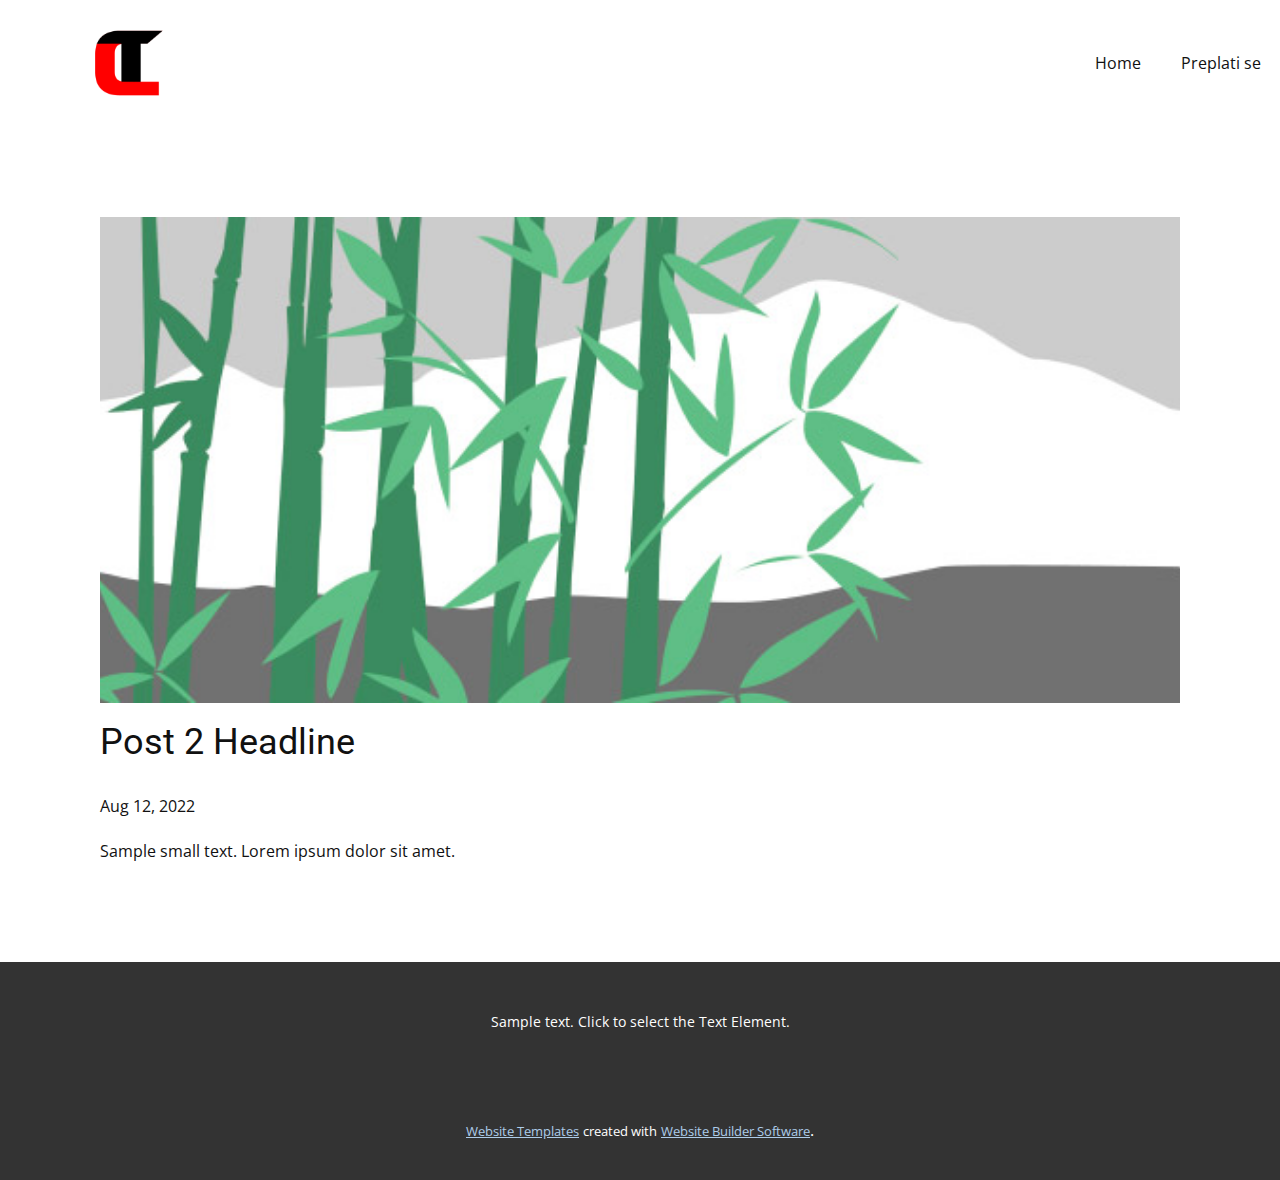
<file: blog/post-1.html>
<!doctype html>
<html style="font-size: 16px;" lang="en"><head>
    <meta name="viewport" content="width=device-width, initial-scale=1.0">
    <meta charset="utf-8">
    <meta name="keywords" content="Post 1 Headline">
    <meta name="description" content="">
    <title>Post 2 Headline</title>
    <link rel="stylesheet" href="../nicepage.css" media="screen">
<link rel="stylesheet" href="../Post-Template.css" media="screen">
    <script class="u-script" type="text/javascript" src="../jquery.js" "="" defer=""></script>
    <script class="u-script" type="text/javascript" src="../nicepage.js" "="" defer=""></script>
    <meta name="generator" content="Nicepage 4.16.0, nicepage.com">
    <link id="u-theme-google-font" rel="stylesheet" href="https://fonts.googleapis.com/css?family=Roboto:100,100i,300,300i,400,400i,500,500i,700,700i,900,900i|Open+Sans:300,300i,400,400i,500,500i,600,600i,700,700i,800,800i">
    
    
    
    
    <script type="application/ld+json">{
		"@context": "http://schema.org",
		"@type": "Organization",
		"name": "Site1"
}</script>
    <meta name="theme-color" content="#478ac9">
  </head>
  <body class="u-body u-xl-mode" data-lang="en"><header class="u-clearfix u-header u-header" id="sec-0df9"><div class="u-clearfix u-sheet u-valign-middle-lg u-valign-middle-md u-valign-middle-sm u-valign-middle-xl u-sheet-1">
        <img class="u-image u-image-default u-preserve-proportions u-image-1" src="../images/cashteamlogo.png" alt="" data-image-width="1000" data-image-height="1000">
        <nav class="u-menu u-menu-one-level u-offcanvas u-menu-1">
          <div class="menu-collapse">
            <a class="u-button-style u-nav-link" href="#">
              <svg class="u-svg-link" viewBox="0 0 24 24"><use xmlns:xlink="http://www.w3.org/1999/xlink" xlink:href="#svg-e7f9"></use></svg>
              <svg class="u-svg-content" version="1.1" id="svg-e7f9" viewBox="0 0 16 16" x="0px" y="0px" xmlns:xlink="http://www.w3.org/1999/xlink" xmlns="http://www.w3.org/2000/svg"><g><rect y="1" width="16" height="2"></rect><rect y="7" width="16" height="2"></rect><rect y="13" width="16" height="2"></rect>
</g></svg>
            </a>
          </div>
          <div class="u-custom-menu u-nav-container">
            <ul class="u-nav u-unstyled"><li class="u-nav-item"><a class="u-button-style u-nav-link" href="../Home.html">Home</a>
</li><li class="u-nav-item"><a class="u-button-style u-nav-link" href="../Preplati-se.html">Preplati se</a>
</li></ul>
          </div>
          <div class="u-custom-menu u-nav-container-collapse">
            <div class="u-black u-container-style u-inner-container-layout u-opacity u-opacity-95 u-sidenav">
              <div class="u-inner-container-layout u-sidenav-overflow">
                <div class="u-menu-close"></div>
                <ul class="u-align-center u-nav u-popupmenu-items u-unstyled u-nav-2"><li class="u-nav-item"><a class="u-button-style u-nav-link" href="../Home.html">Home</a>
</li><li class="u-nav-item"><a class="u-button-style u-nav-link" href="../Preplati-se.html">Preplati se</a>
</li></ul>
              </div>
            </div>
            <div class="u-black u-menu-overlay u-opacity u-opacity-70"></div>
          </div>
        </nav>
      </div></header>
    <section class="u-align-center u-clearfix u-section-1" id="sec-422b">
      <div class="u-clearfix u-sheet u-valign-middle-md u-valign-middle-sm u-valign-middle-xs u-sheet-1"><!--post_details--><!--post_details_options_json--><!--{"source":""}--><!--/post_details_options_json--><!--blog_post-->
        <div class="u-container-style u-expanded-width u-post-details u-post-details-1">
          <div class="u-container-layout u-valign-middle u-container-layout-1"><!--blog_post_image-->
            <img alt="" class="u-blog-control u-expanded-width u-image u-image-default u-image-1" src="../images/68f64b9d.jpeg"><!--/blog_post_image--><!--blog_post_header-->
            <h2 class="u-blog-control u-text u-text-1">Post 2 Headline</h2><!--/blog_post_header--><!--blog_post_metadata-->
            <div class="u-blog-control u-metadata u-metadata-1"><!--blog_post_metadata_date-->
              <span class="u-meta-date u-meta-icon">Aug 12, 2022</span><!--/blog_post_metadata_date--><!--blog_post_metadata_category-->
              <!--/blog_post_metadata_category--><!--blog_post_metadata_comments-->
              <!--/blog_post_metadata_comments-->
            </div><!--/blog_post_metadata--><!--blog_post_content-->
            <div class="u-align-justify u-blog-control u-post-content u-text u-text-2 fr-view">
  Sample small text. Lorem ipsum dolor sit amet.
  </div><!--/blog_post_content-->
          </div>
        </div><!--/blog_post--><!--/post_details-->
      </div>
    </section>
    
    
    
    
    <footer class="u-align-center u-clearfix u-footer u-grey-80 u-footer" id="sec-9e66"><div class="u-clearfix u-sheet u-sheet-1">
        <p class="u-small-text u-text u-text-variant u-text-1">Sample text. Click to select the Text Element.</p>
      </div></footer>
    <section class="u-backlink u-clearfix u-grey-80">
      <a class="u-link" href="https://nicepage.com/website-templates" target="_blank">
        <span>Website Templates</span>
      </a>
      <p class="u-text">
        <span>created with</span>
      </p>
      <a class="u-link" href="" target="_blank">
        <span>Website Builder Software</span>
      </a>. 
    </section>
  
</body></html>
</file>
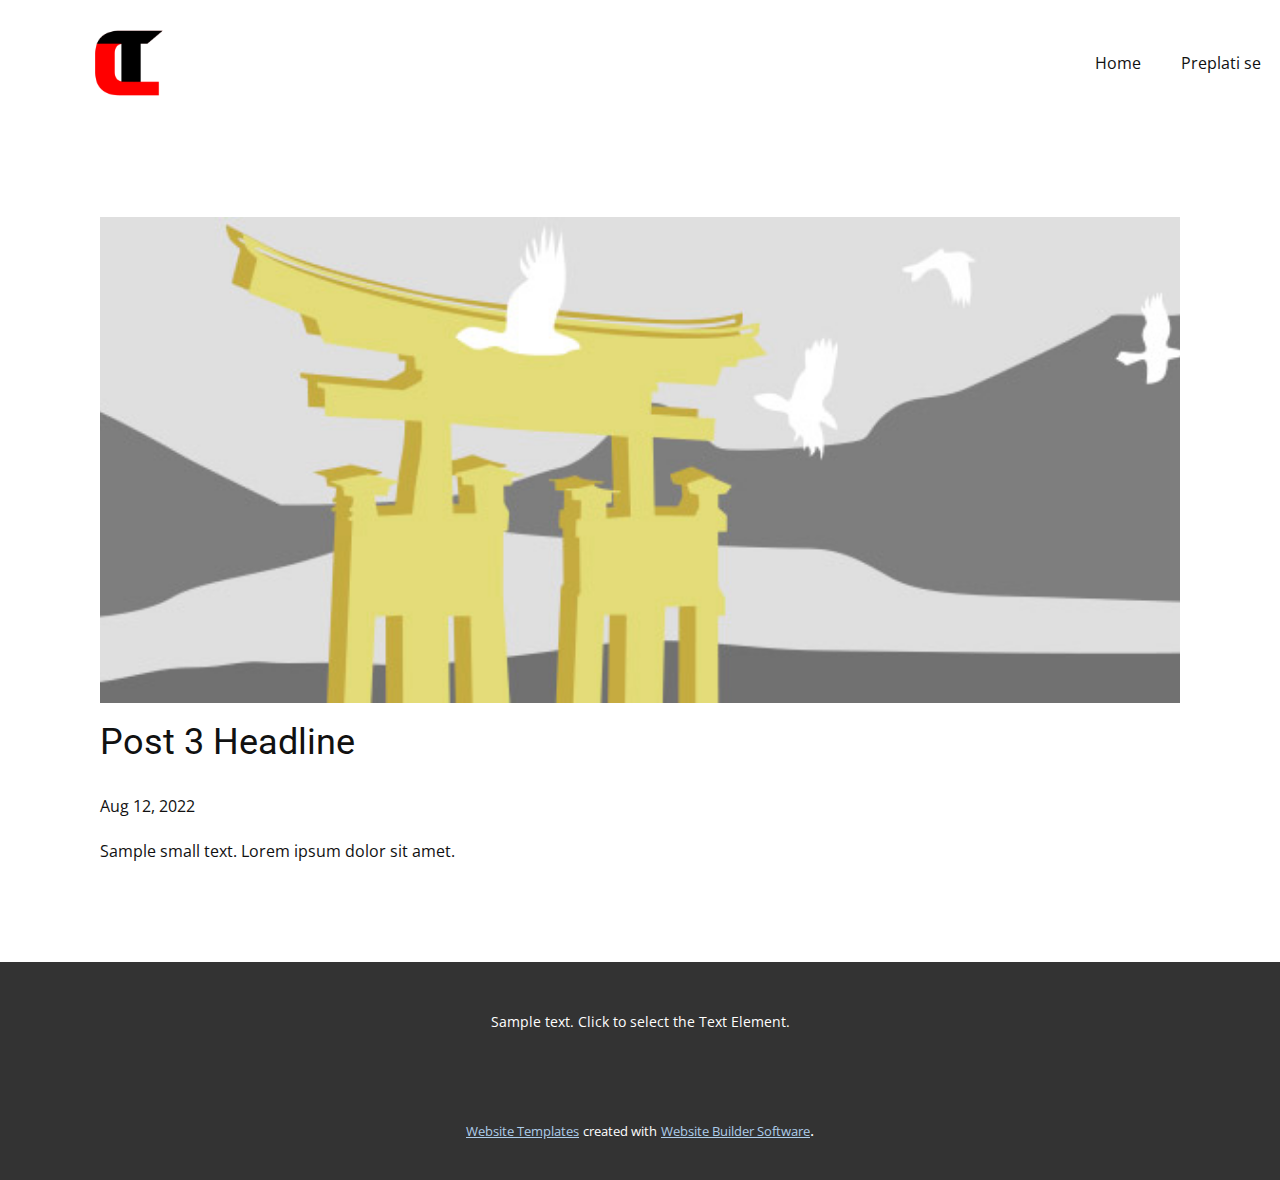
<file: blog/post-2.html>
<!doctype html>
<html style="font-size: 16px;" lang="en"><head>
    <meta name="viewport" content="width=device-width, initial-scale=1.0">
    <meta charset="utf-8">
    <meta name="keywords" content="Post 1 Headline">
    <meta name="description" content="">
    <title>Post 3 Headline</title>
    <link rel="stylesheet" href="../nicepage.css" media="screen">
<link rel="stylesheet" href="../Post-Template.css" media="screen">
    <script class="u-script" type="text/javascript" src="../jquery.js" "="" defer=""></script>
    <script class="u-script" type="text/javascript" src="../nicepage.js" "="" defer=""></script>
    <meta name="generator" content="Nicepage 4.16.0, nicepage.com">
    <link id="u-theme-google-font" rel="stylesheet" href="https://fonts.googleapis.com/css?family=Roboto:100,100i,300,300i,400,400i,500,500i,700,700i,900,900i|Open+Sans:300,300i,400,400i,500,500i,600,600i,700,700i,800,800i">
    
    
    
    
    <script type="application/ld+json">{
		"@context": "http://schema.org",
		"@type": "Organization",
		"name": "Site1"
}</script>
    <meta name="theme-color" content="#478ac9">
  </head>
  <body class="u-body u-xl-mode" data-lang="en"><header class="u-clearfix u-header u-header" id="sec-0df9"><div class="u-clearfix u-sheet u-valign-middle-lg u-valign-middle-md u-valign-middle-sm u-valign-middle-xl u-sheet-1">
        <img class="u-image u-image-default u-preserve-proportions u-image-1" src="../images/cashteamlogo.png" alt="" data-image-width="1000" data-image-height="1000">
        <nav class="u-menu u-menu-one-level u-offcanvas u-menu-1">
          <div class="menu-collapse">
            <a class="u-button-style u-nav-link" href="#">
              <svg class="u-svg-link" viewBox="0 0 24 24"><use xmlns:xlink="http://www.w3.org/1999/xlink" xlink:href="#svg-e7f9"></use></svg>
              <svg class="u-svg-content" version="1.1" id="svg-e7f9" viewBox="0 0 16 16" x="0px" y="0px" xmlns:xlink="http://www.w3.org/1999/xlink" xmlns="http://www.w3.org/2000/svg"><g><rect y="1" width="16" height="2"></rect><rect y="7" width="16" height="2"></rect><rect y="13" width="16" height="2"></rect>
</g></svg>
            </a>
          </div>
          <div class="u-custom-menu u-nav-container">
            <ul class="u-nav u-unstyled"><li class="u-nav-item"><a class="u-button-style u-nav-link" href="../Home.html">Home</a>
</li><li class="u-nav-item"><a class="u-button-style u-nav-link" href="../Preplati-se.html">Preplati se</a>
</li></ul>
          </div>
          <div class="u-custom-menu u-nav-container-collapse">
            <div class="u-black u-container-style u-inner-container-layout u-opacity u-opacity-95 u-sidenav">
              <div class="u-inner-container-layout u-sidenav-overflow">
                <div class="u-menu-close"></div>
                <ul class="u-align-center u-nav u-popupmenu-items u-unstyled u-nav-2"><li class="u-nav-item"><a class="u-button-style u-nav-link" href="../Home.html">Home</a>
</li><li class="u-nav-item"><a class="u-button-style u-nav-link" href="../Preplati-se.html">Preplati se</a>
</li></ul>
              </div>
            </div>
            <div class="u-black u-menu-overlay u-opacity u-opacity-70"></div>
          </div>
        </nav>
      </div></header>
    <section class="u-align-center u-clearfix u-section-1" id="sec-422b">
      <div class="u-clearfix u-sheet u-valign-middle-md u-valign-middle-sm u-valign-middle-xs u-sheet-1"><!--post_details--><!--post_details_options_json--><!--{"source":""}--><!--/post_details_options_json--><!--blog_post-->
        <div class="u-container-style u-expanded-width u-post-details u-post-details-1">
          <div class="u-container-layout u-valign-middle u-container-layout-1"><!--blog_post_image-->
            <img alt="" class="u-blog-control u-expanded-width u-image u-image-default u-image-1" src="../images/8ad73f3c.jpeg"><!--/blog_post_image--><!--blog_post_header-->
            <h2 class="u-blog-control u-text u-text-1">Post 3 Headline</h2><!--/blog_post_header--><!--blog_post_metadata-->
            <div class="u-blog-control u-metadata u-metadata-1"><!--blog_post_metadata_date-->
              <span class="u-meta-date u-meta-icon">Aug 12, 2022</span><!--/blog_post_metadata_date--><!--blog_post_metadata_category-->
              <!--/blog_post_metadata_category--><!--blog_post_metadata_comments-->
              <!--/blog_post_metadata_comments-->
            </div><!--/blog_post_metadata--><!--blog_post_content-->
            <div class="u-align-justify u-blog-control u-post-content u-text u-text-2 fr-view">
  Sample small text. Lorem ipsum dolor sit amet.
  </div><!--/blog_post_content-->
          </div>
        </div><!--/blog_post--><!--/post_details-->
      </div>
    </section>
    
    
    
    
    <footer class="u-align-center u-clearfix u-footer u-grey-80 u-footer" id="sec-9e66"><div class="u-clearfix u-sheet u-sheet-1">
        <p class="u-small-text u-text u-text-variant u-text-1">Sample text. Click to select the Text Element.</p>
      </div></footer>
    <section class="u-backlink u-clearfix u-grey-80">
      <a class="u-link" href="https://nicepage.com/website-templates" target="_blank">
        <span>Website Templates</span>
      </a>
      <p class="u-text">
        <span>created with</span>
      </p>
      <a class="u-link" href="" target="_blank">
        <span>Website Builder Software</span>
      </a>. 
    </section>
  
</body></html>
</file>
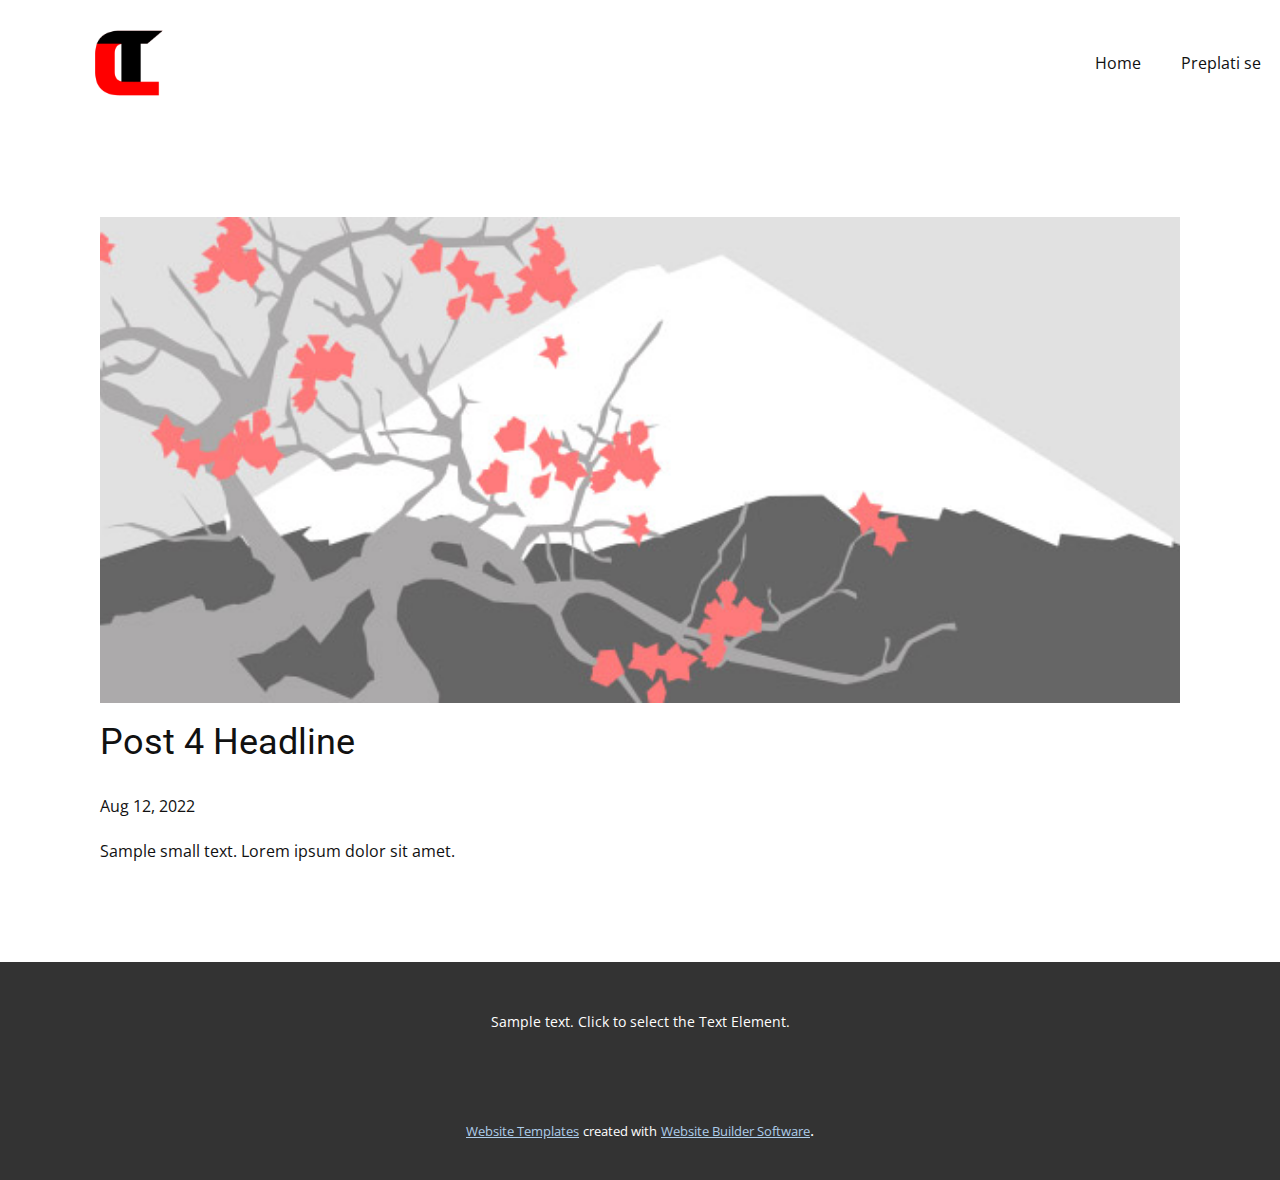
<file: blog/post-3.html>
<!doctype html>
<html style="font-size: 16px;" lang="en"><head>
    <meta name="viewport" content="width=device-width, initial-scale=1.0">
    <meta charset="utf-8">
    <meta name="keywords" content="Post 1 Headline">
    <meta name="description" content="">
    <title>Post 4 Headline</title>
    <link rel="stylesheet" href="../nicepage.css" media="screen">
<link rel="stylesheet" href="../Post-Template.css" media="screen">
    <script class="u-script" type="text/javascript" src="../jquery.js" "="" defer=""></script>
    <script class="u-script" type="text/javascript" src="../nicepage.js" "="" defer=""></script>
    <meta name="generator" content="Nicepage 4.16.0, nicepage.com">
    <link id="u-theme-google-font" rel="stylesheet" href="https://fonts.googleapis.com/css?family=Roboto:100,100i,300,300i,400,400i,500,500i,700,700i,900,900i|Open+Sans:300,300i,400,400i,500,500i,600,600i,700,700i,800,800i">
    
    
    
    
    <script type="application/ld+json">{
		"@context": "http://schema.org",
		"@type": "Organization",
		"name": "Site1"
}</script>
    <meta name="theme-color" content="#478ac9">
  </head>
  <body class="u-body u-xl-mode" data-lang="en"><header class="u-clearfix u-header u-header" id="sec-0df9"><div class="u-clearfix u-sheet u-valign-middle-lg u-valign-middle-md u-valign-middle-sm u-valign-middle-xl u-sheet-1">
        <img class="u-image u-image-default u-preserve-proportions u-image-1" src="../images/cashteamlogo.png" alt="" data-image-width="1000" data-image-height="1000">
        <nav class="u-menu u-menu-one-level u-offcanvas u-menu-1">
          <div class="menu-collapse">
            <a class="u-button-style u-nav-link" href="#">
              <svg class="u-svg-link" viewBox="0 0 24 24"><use xmlns:xlink="http://www.w3.org/1999/xlink" xlink:href="#svg-e7f9"></use></svg>
              <svg class="u-svg-content" version="1.1" id="svg-e7f9" viewBox="0 0 16 16" x="0px" y="0px" xmlns:xlink="http://www.w3.org/1999/xlink" xmlns="http://www.w3.org/2000/svg"><g><rect y="1" width="16" height="2"></rect><rect y="7" width="16" height="2"></rect><rect y="13" width="16" height="2"></rect>
</g></svg>
            </a>
          </div>
          <div class="u-custom-menu u-nav-container">
            <ul class="u-nav u-unstyled"><li class="u-nav-item"><a class="u-button-style u-nav-link" href="../Home.html">Home</a>
</li><li class="u-nav-item"><a class="u-button-style u-nav-link" href="../Preplati-se.html">Preplati se</a>
</li></ul>
          </div>
          <div class="u-custom-menu u-nav-container-collapse">
            <div class="u-black u-container-style u-inner-container-layout u-opacity u-opacity-95 u-sidenav">
              <div class="u-inner-container-layout u-sidenav-overflow">
                <div class="u-menu-close"></div>
                <ul class="u-align-center u-nav u-popupmenu-items u-unstyled u-nav-2"><li class="u-nav-item"><a class="u-button-style u-nav-link" href="../Home.html">Home</a>
</li><li class="u-nav-item"><a class="u-button-style u-nav-link" href="../Preplati-se.html">Preplati se</a>
</li></ul>
              </div>
            </div>
            <div class="u-black u-menu-overlay u-opacity u-opacity-70"></div>
          </div>
        </nav>
      </div></header>
    <section class="u-align-center u-clearfix u-section-1" id="sec-422b">
      <div class="u-clearfix u-sheet u-valign-middle-md u-valign-middle-sm u-valign-middle-xs u-sheet-1"><!--post_details--><!--post_details_options_json--><!--{"source":""}--><!--/post_details_options_json--><!--blog_post-->
        <div class="u-container-style u-expanded-width u-post-details u-post-details-1">
          <div class="u-container-layout u-valign-middle u-container-layout-1"><!--blog_post_image-->
            <img alt="" class="u-blog-control u-expanded-width u-image u-image-default u-image-1" src="../images/0fd3416c.jpeg"><!--/blog_post_image--><!--blog_post_header-->
            <h2 class="u-blog-control u-text u-text-1">Post 4 Headline</h2><!--/blog_post_header--><!--blog_post_metadata-->
            <div class="u-blog-control u-metadata u-metadata-1"><!--blog_post_metadata_date-->
              <span class="u-meta-date u-meta-icon">Aug 12, 2022</span><!--/blog_post_metadata_date--><!--blog_post_metadata_category-->
              <!--/blog_post_metadata_category--><!--blog_post_metadata_comments-->
              <!--/blog_post_metadata_comments-->
            </div><!--/blog_post_metadata--><!--blog_post_content-->
            <div class="u-align-justify u-blog-control u-post-content u-text u-text-2 fr-view">
  Sample small text. Lorem ipsum dolor sit amet.
  </div><!--/blog_post_content-->
          </div>
        </div><!--/blog_post--><!--/post_details-->
      </div>
    </section>
    
    
    
    
    <footer class="u-align-center u-clearfix u-footer u-grey-80 u-footer" id="sec-9e66"><div class="u-clearfix u-sheet u-sheet-1">
        <p class="u-small-text u-text u-text-variant u-text-1">Sample text. Click to select the Text Element.</p>
      </div></footer>
    <section class="u-backlink u-clearfix u-grey-80">
      <a class="u-link" href="https://nicepage.com/website-templates" target="_blank">
        <span>Website Templates</span>
      </a>
      <p class="u-text">
        <span>created with</span>
      </p>
      <a class="u-link" href="" target="_blank">
        <span>Website Builder Software</span>
      </a>. 
    </section>
  
</body></html>
</file>
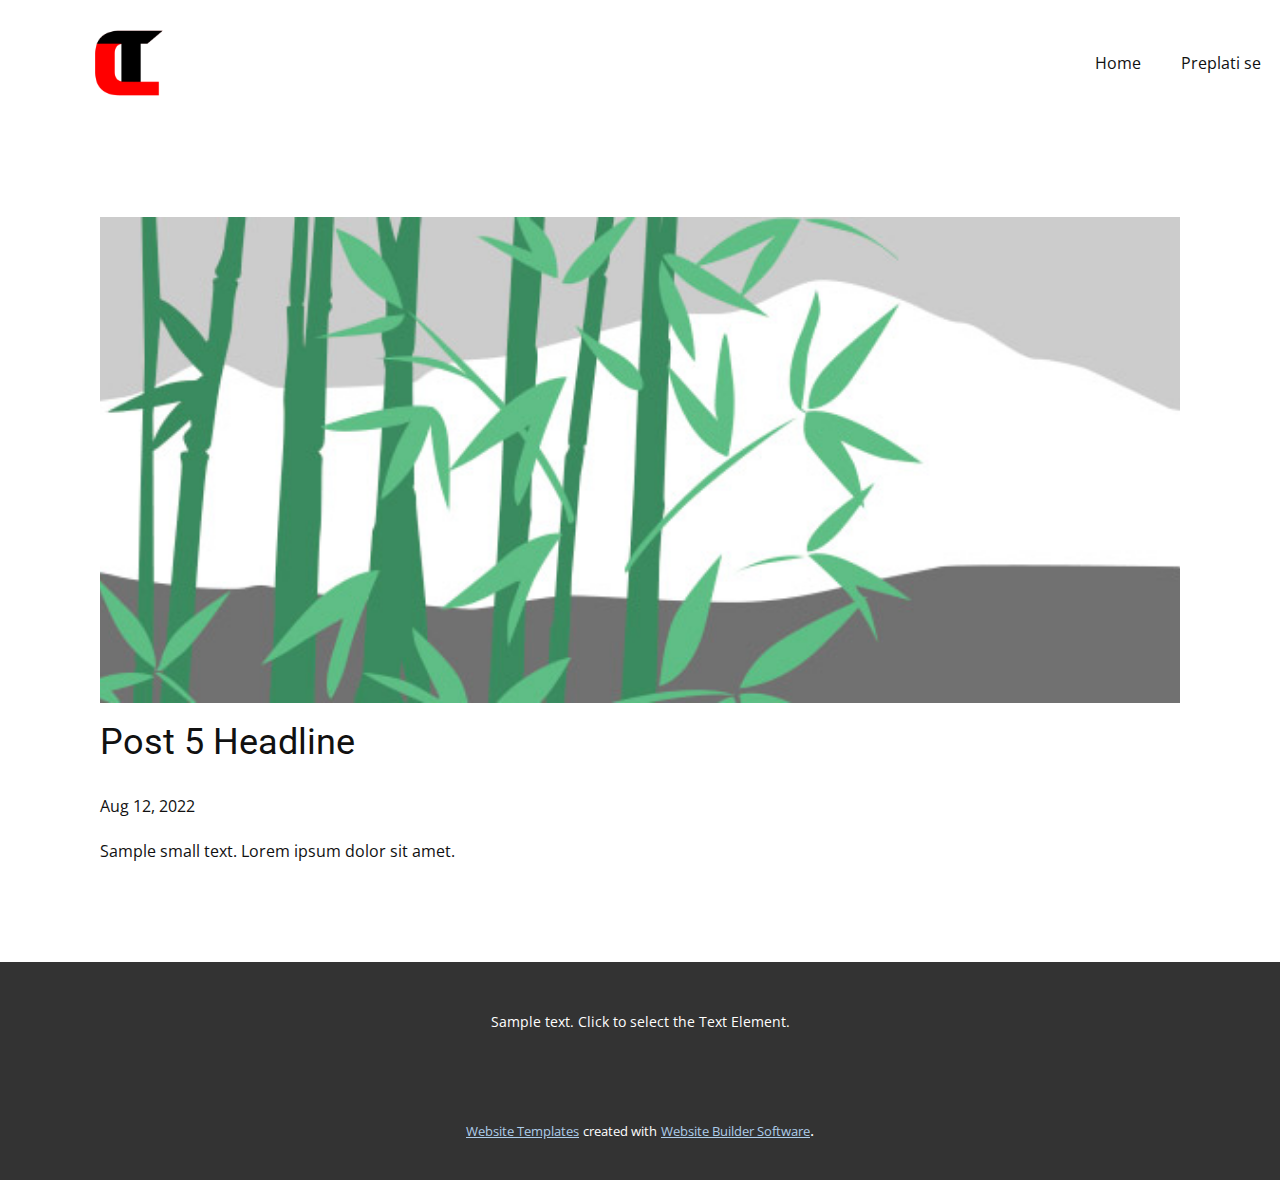
<file: blog/post-4.html>
<!doctype html>
<html style="font-size: 16px;" lang="en"><head>
    <meta name="viewport" content="width=device-width, initial-scale=1.0">
    <meta charset="utf-8">
    <meta name="keywords" content="Post 1 Headline">
    <meta name="description" content="">
    <title>Post 5 Headline</title>
    <link rel="stylesheet" href="../nicepage.css" media="screen">
<link rel="stylesheet" href="../Post-Template.css" media="screen">
    <script class="u-script" type="text/javascript" src="../jquery.js" "="" defer=""></script>
    <script class="u-script" type="text/javascript" src="../nicepage.js" "="" defer=""></script>
    <meta name="generator" content="Nicepage 4.16.0, nicepage.com">
    <link id="u-theme-google-font" rel="stylesheet" href="https://fonts.googleapis.com/css?family=Roboto:100,100i,300,300i,400,400i,500,500i,700,700i,900,900i|Open+Sans:300,300i,400,400i,500,500i,600,600i,700,700i,800,800i">
    
    
    
    
    <script type="application/ld+json">{
		"@context": "http://schema.org",
		"@type": "Organization",
		"name": "Site1"
}</script>
    <meta name="theme-color" content="#478ac9">
  </head>
  <body class="u-body u-xl-mode" data-lang="en"><header class="u-clearfix u-header u-header" id="sec-0df9"><div class="u-clearfix u-sheet u-valign-middle-lg u-valign-middle-md u-valign-middle-sm u-valign-middle-xl u-sheet-1">
        <img class="u-image u-image-default u-preserve-proportions u-image-1" src="../images/cashteamlogo.png" alt="" data-image-width="1000" data-image-height="1000">
        <nav class="u-menu u-menu-one-level u-offcanvas u-menu-1">
          <div class="menu-collapse">
            <a class="u-button-style u-nav-link" href="#">
              <svg class="u-svg-link" viewBox="0 0 24 24"><use xmlns:xlink="http://www.w3.org/1999/xlink" xlink:href="#svg-e7f9"></use></svg>
              <svg class="u-svg-content" version="1.1" id="svg-e7f9" viewBox="0 0 16 16" x="0px" y="0px" xmlns:xlink="http://www.w3.org/1999/xlink" xmlns="http://www.w3.org/2000/svg"><g><rect y="1" width="16" height="2"></rect><rect y="7" width="16" height="2"></rect><rect y="13" width="16" height="2"></rect>
</g></svg>
            </a>
          </div>
          <div class="u-custom-menu u-nav-container">
            <ul class="u-nav u-unstyled"><li class="u-nav-item"><a class="u-button-style u-nav-link" href="../Home.html">Home</a>
</li><li class="u-nav-item"><a class="u-button-style u-nav-link" href="../Preplati-se.html">Preplati se</a>
</li></ul>
          </div>
          <div class="u-custom-menu u-nav-container-collapse">
            <div class="u-black u-container-style u-inner-container-layout u-opacity u-opacity-95 u-sidenav">
              <div class="u-inner-container-layout u-sidenav-overflow">
                <div class="u-menu-close"></div>
                <ul class="u-align-center u-nav u-popupmenu-items u-unstyled u-nav-2"><li class="u-nav-item"><a class="u-button-style u-nav-link" href="../Home.html">Home</a>
</li><li class="u-nav-item"><a class="u-button-style u-nav-link" href="../Preplati-se.html">Preplati se</a>
</li></ul>
              </div>
            </div>
            <div class="u-black u-menu-overlay u-opacity u-opacity-70"></div>
          </div>
        </nav>
      </div></header>
    <section class="u-align-center u-clearfix u-section-1" id="sec-422b">
      <div class="u-clearfix u-sheet u-valign-middle-md u-valign-middle-sm u-valign-middle-xs u-sheet-1"><!--post_details--><!--post_details_options_json--><!--{"source":""}--><!--/post_details_options_json--><!--blog_post-->
        <div class="u-container-style u-expanded-width u-post-details u-post-details-1">
          <div class="u-container-layout u-valign-middle u-container-layout-1"><!--blog_post_image-->
            <img alt="" class="u-blog-control u-expanded-width u-image u-image-default u-image-1" src="../images/68f64b9d.jpeg"><!--/blog_post_image--><!--blog_post_header-->
            <h2 class="u-blog-control u-text u-text-1">Post 5 Headline</h2><!--/blog_post_header--><!--blog_post_metadata-->
            <div class="u-blog-control u-metadata u-metadata-1"><!--blog_post_metadata_date-->
              <span class="u-meta-date u-meta-icon">Aug 12, 2022</span><!--/blog_post_metadata_date--><!--blog_post_metadata_category-->
              <!--/blog_post_metadata_category--><!--blog_post_metadata_comments-->
              <!--/blog_post_metadata_comments-->
            </div><!--/blog_post_metadata--><!--blog_post_content-->
            <div class="u-align-justify u-blog-control u-post-content u-text u-text-2 fr-view">
  Sample small text. Lorem ipsum dolor sit amet.
  </div><!--/blog_post_content-->
          </div>
        </div><!--/blog_post--><!--/post_details-->
      </div>
    </section>
    
    
    
    
    <footer class="u-align-center u-clearfix u-footer u-grey-80 u-footer" id="sec-9e66"><div class="u-clearfix u-sheet u-sheet-1">
        <p class="u-small-text u-text u-text-variant u-text-1">Sample text. Click to select the Text Element.</p>
      </div></footer>
    <section class="u-backlink u-clearfix u-grey-80">
      <a class="u-link" href="https://nicepage.com/website-templates" target="_blank">
        <span>Website Templates</span>
      </a>
      <p class="u-text">
        <span>created with</span>
      </p>
      <a class="u-link" href="" target="_blank">
        <span>Website Builder Software</span>
      </a>. 
    </section>
  
</body></html>
</file>
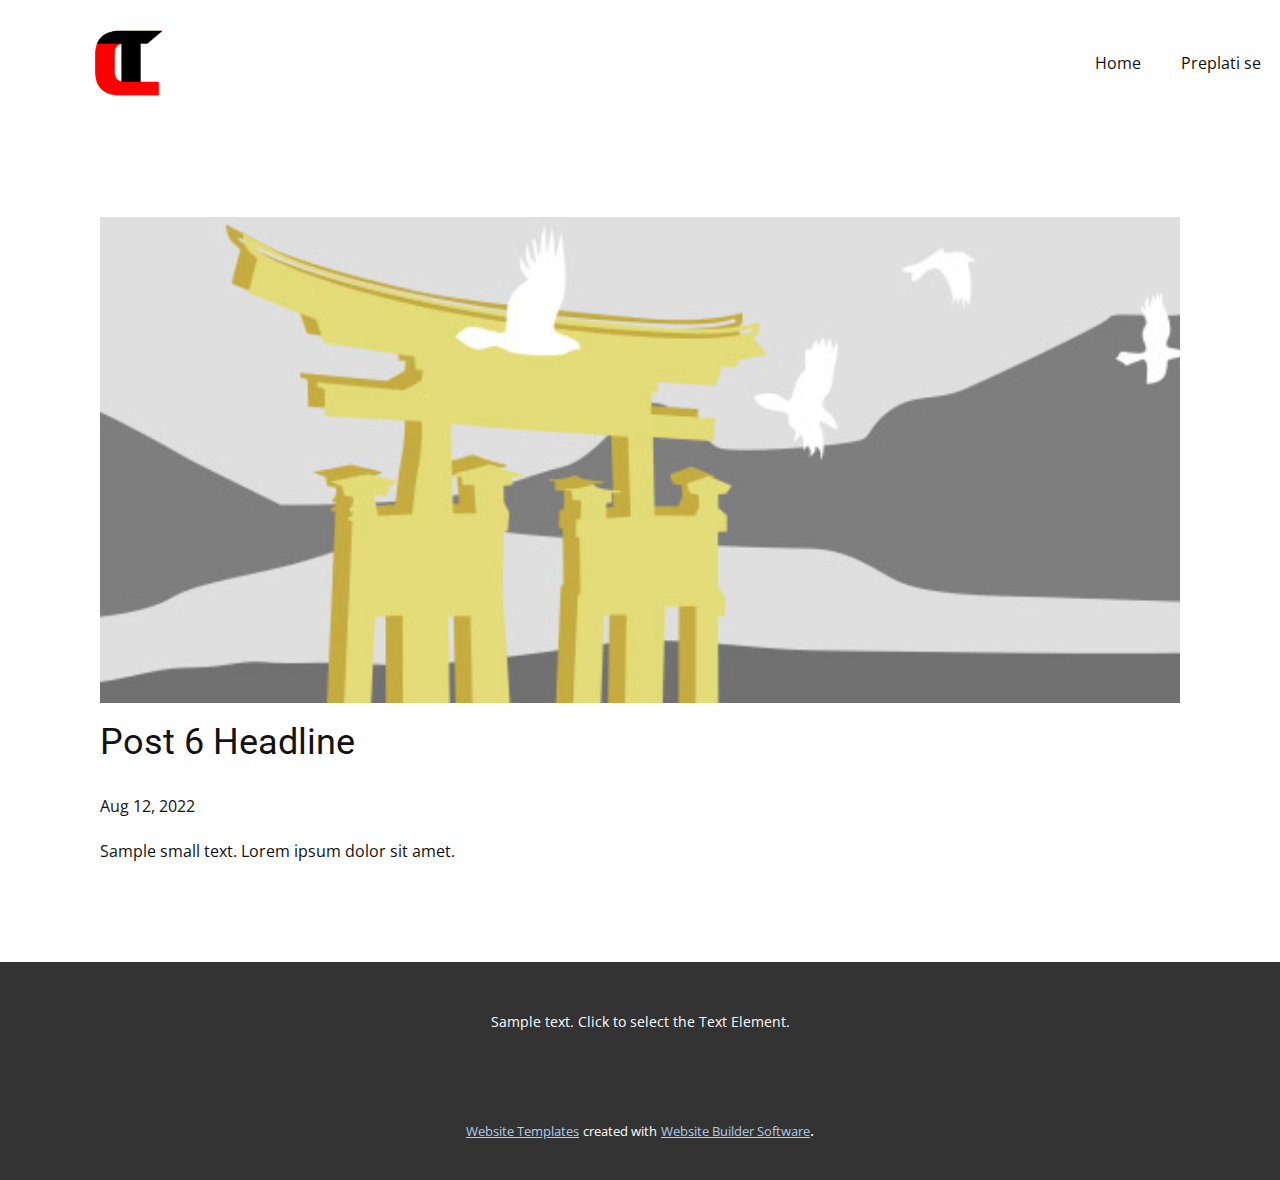
<file: blog/post-5.html>
<!doctype html>
<html style="font-size: 16px;" lang="en"><head>
    <meta name="viewport" content="width=device-width, initial-scale=1.0">
    <meta charset="utf-8">
    <meta name="keywords" content="Post 1 Headline">
    <meta name="description" content="">
    <title>Post 6 Headline</title>
    <link rel="stylesheet" href="../nicepage.css" media="screen">
<link rel="stylesheet" href="../Post-Template.css" media="screen">
    <script class="u-script" type="text/javascript" src="../jquery.js" "="" defer=""></script>
    <script class="u-script" type="text/javascript" src="../nicepage.js" "="" defer=""></script>
    <meta name="generator" content="Nicepage 4.16.0, nicepage.com">
    <link id="u-theme-google-font" rel="stylesheet" href="https://fonts.googleapis.com/css?family=Roboto:100,100i,300,300i,400,400i,500,500i,700,700i,900,900i|Open+Sans:300,300i,400,400i,500,500i,600,600i,700,700i,800,800i">
    
    
    
    
    <script type="application/ld+json">{
		"@context": "http://schema.org",
		"@type": "Organization",
		"name": "Site1"
}</script>
    <meta name="theme-color" content="#478ac9">
  </head>
  <body class="u-body u-xl-mode" data-lang="en"><header class="u-clearfix u-header u-header" id="sec-0df9"><div class="u-clearfix u-sheet u-valign-middle-lg u-valign-middle-md u-valign-middle-sm u-valign-middle-xl u-sheet-1">
        <img class="u-image u-image-default u-preserve-proportions u-image-1" src="../images/cashteamlogo.png" alt="" data-image-width="1000" data-image-height="1000">
        <nav class="u-menu u-menu-one-level u-offcanvas u-menu-1">
          <div class="menu-collapse">
            <a class="u-button-style u-nav-link" href="#">
              <svg class="u-svg-link" viewBox="0 0 24 24"><use xmlns:xlink="http://www.w3.org/1999/xlink" xlink:href="#svg-e7f9"></use></svg>
              <svg class="u-svg-content" version="1.1" id="svg-e7f9" viewBox="0 0 16 16" x="0px" y="0px" xmlns:xlink="http://www.w3.org/1999/xlink" xmlns="http://www.w3.org/2000/svg"><g><rect y="1" width="16" height="2"></rect><rect y="7" width="16" height="2"></rect><rect y="13" width="16" height="2"></rect>
</g></svg>
            </a>
          </div>
          <div class="u-custom-menu u-nav-container">
            <ul class="u-nav u-unstyled"><li class="u-nav-item"><a class="u-button-style u-nav-link" href="../Home.html">Home</a>
</li><li class="u-nav-item"><a class="u-button-style u-nav-link" href="../Preplati-se.html">Preplati se</a>
</li></ul>
          </div>
          <div class="u-custom-menu u-nav-container-collapse">
            <div class="u-black u-container-style u-inner-container-layout u-opacity u-opacity-95 u-sidenav">
              <div class="u-inner-container-layout u-sidenav-overflow">
                <div class="u-menu-close"></div>
                <ul class="u-align-center u-nav u-popupmenu-items u-unstyled u-nav-2"><li class="u-nav-item"><a class="u-button-style u-nav-link" href="../Home.html">Home</a>
</li><li class="u-nav-item"><a class="u-button-style u-nav-link" href="../Preplati-se.html">Preplati se</a>
</li></ul>
              </div>
            </div>
            <div class="u-black u-menu-overlay u-opacity u-opacity-70"></div>
          </div>
        </nav>
      </div></header>
    <section class="u-align-center u-clearfix u-section-1" id="sec-422b">
      <div class="u-clearfix u-sheet u-valign-middle-md u-valign-middle-sm u-valign-middle-xs u-sheet-1"><!--post_details--><!--post_details_options_json--><!--{"source":""}--><!--/post_details_options_json--><!--blog_post-->
        <div class="u-container-style u-expanded-width u-post-details u-post-details-1">
          <div class="u-container-layout u-valign-middle u-container-layout-1"><!--blog_post_image-->
            <img alt="" class="u-blog-control u-expanded-width u-image u-image-default u-image-1" src="../images/8ad73f3c.jpeg"><!--/blog_post_image--><!--blog_post_header-->
            <h2 class="u-blog-control u-text u-text-1">Post 6 Headline</h2><!--/blog_post_header--><!--blog_post_metadata-->
            <div class="u-blog-control u-metadata u-metadata-1"><!--blog_post_metadata_date-->
              <span class="u-meta-date u-meta-icon">Aug 12, 2022</span><!--/blog_post_metadata_date--><!--blog_post_metadata_category-->
              <!--/blog_post_metadata_category--><!--blog_post_metadata_comments-->
              <!--/blog_post_metadata_comments-->
            </div><!--/blog_post_metadata--><!--blog_post_content-->
            <div class="u-align-justify u-blog-control u-post-content u-text u-text-2 fr-view">
  Sample small text. Lorem ipsum dolor sit amet.
  </div><!--/blog_post_content-->
          </div>
        </div><!--/blog_post--><!--/post_details-->
      </div>
    </section>
    
    
    
    
    <footer class="u-align-center u-clearfix u-footer u-grey-80 u-footer" id="sec-9e66"><div class="u-clearfix u-sheet u-sheet-1">
        <p class="u-small-text u-text u-text-variant u-text-1">Sample text. Click to select the Text Element.</p>
      </div></footer>
    <section class="u-backlink u-clearfix u-grey-80">
      <a class="u-link" href="https://nicepage.com/website-templates" target="_blank">
        <span>Website Templates</span>
      </a>
      <p class="u-text">
        <span>created with</span>
      </p>
      <a class="u-link" href="" target="_blank">
        <span>Website Builder Software</span>
      </a>. 
    </section>
  
</body></html>
</file>
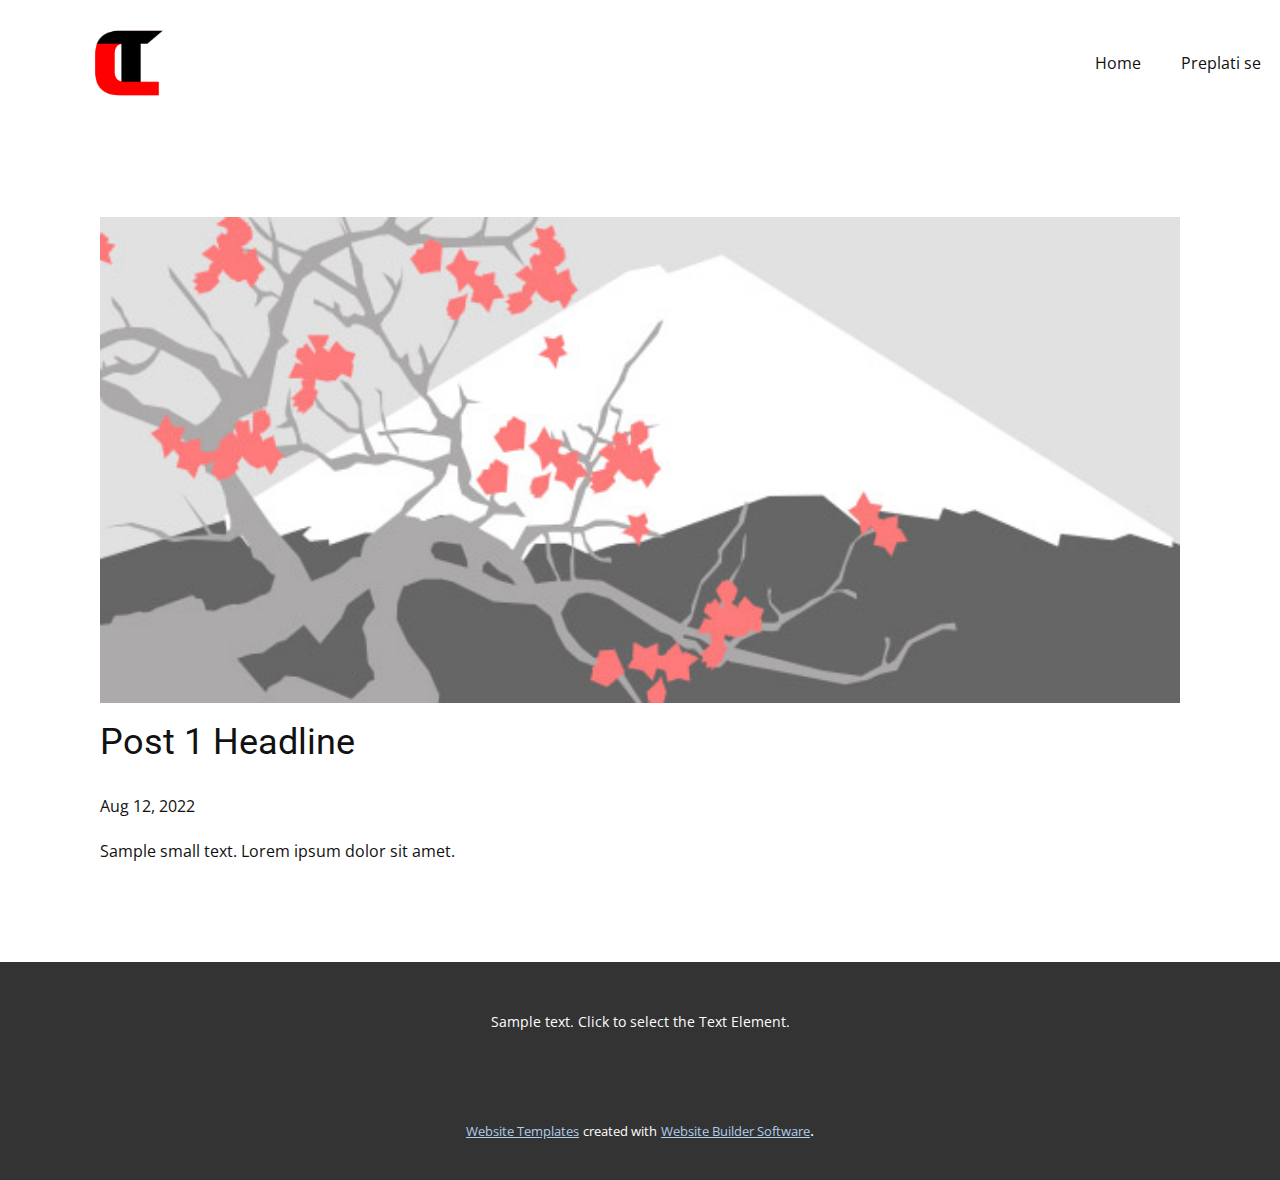
<file: blog/post.html>
<!doctype html>
<html style="font-size: 16px;" lang="en"><head>
    <meta name="viewport" content="width=device-width, initial-scale=1.0">
    <meta charset="utf-8">
    <meta name="keywords" content="Post 1 Headline">
    <meta name="description" content="">
    <title>Post 1 Headline</title>
    <link rel="stylesheet" href="../nicepage.css" media="screen">
<link rel="stylesheet" href="../Post-Template.css" media="screen">
    <script class="u-script" type="text/javascript" src="../jquery.js" "="" defer=""></script>
    <script class="u-script" type="text/javascript" src="../nicepage.js" "="" defer=""></script>
    <meta name="generator" content="Nicepage 4.16.0, nicepage.com">
    <link id="u-theme-google-font" rel="stylesheet" href="https://fonts.googleapis.com/css?family=Roboto:100,100i,300,300i,400,400i,500,500i,700,700i,900,900i|Open+Sans:300,300i,400,400i,500,500i,600,600i,700,700i,800,800i">
    
    
    
    
    <script type="application/ld+json">{
		"@context": "http://schema.org",
		"@type": "Organization",
		"name": "Site1"
}</script>
    <meta name="theme-color" content="#478ac9">
  </head>
  <body class="u-body u-xl-mode" data-lang="en"><header class="u-clearfix u-header u-header" id="sec-0df9"><div class="u-clearfix u-sheet u-valign-middle-lg u-valign-middle-md u-valign-middle-sm u-valign-middle-xl u-sheet-1">
        <img class="u-image u-image-default u-preserve-proportions u-image-1" src="../images/cashteamlogo.png" alt="" data-image-width="1000" data-image-height="1000">
        <nav class="u-menu u-menu-one-level u-offcanvas u-menu-1">
          <div class="menu-collapse">
            <a class="u-button-style u-nav-link" href="#">
              <svg class="u-svg-link" viewBox="0 0 24 24"><use xmlns:xlink="http://www.w3.org/1999/xlink" xlink:href="#svg-e7f9"></use></svg>
              <svg class="u-svg-content" version="1.1" id="svg-e7f9" viewBox="0 0 16 16" x="0px" y="0px" xmlns:xlink="http://www.w3.org/1999/xlink" xmlns="http://www.w3.org/2000/svg"><g><rect y="1" width="16" height="2"></rect><rect y="7" width="16" height="2"></rect><rect y="13" width="16" height="2"></rect>
</g></svg>
            </a>
          </div>
          <div class="u-custom-menu u-nav-container">
            <ul class="u-nav u-unstyled"><li class="u-nav-item"><a class="u-button-style u-nav-link" href="../Home.html">Home</a>
</li><li class="u-nav-item"><a class="u-button-style u-nav-link" href="../Preplati-se.html">Preplati se</a>
</li></ul>
          </div>
          <div class="u-custom-menu u-nav-container-collapse">
            <div class="u-black u-container-style u-inner-container-layout u-opacity u-opacity-95 u-sidenav">
              <div class="u-inner-container-layout u-sidenav-overflow">
                <div class="u-menu-close"></div>
                <ul class="u-align-center u-nav u-popupmenu-items u-unstyled u-nav-2"><li class="u-nav-item"><a class="u-button-style u-nav-link" href="../Home.html">Home</a>
</li><li class="u-nav-item"><a class="u-button-style u-nav-link" href="../Preplati-se.html">Preplati se</a>
</li></ul>
              </div>
            </div>
            <div class="u-black u-menu-overlay u-opacity u-opacity-70"></div>
          </div>
        </nav>
      </div></header>
    <section class="u-align-center u-clearfix u-section-1" id="sec-422b">
      <div class="u-clearfix u-sheet u-valign-middle-md u-valign-middle-sm u-valign-middle-xs u-sheet-1"><!--post_details--><!--post_details_options_json--><!--{"source":""}--><!--/post_details_options_json--><!--blog_post-->
        <div class="u-container-style u-expanded-width u-post-details u-post-details-1">
          <div class="u-container-layout u-valign-middle u-container-layout-1"><!--blog_post_image-->
            <img alt="" class="u-blog-control u-expanded-width u-image u-image-default u-image-1" src="../images/0fd3416c.jpeg"><!--/blog_post_image--><!--blog_post_header-->
            <h2 class="u-blog-control u-text u-text-1">Post 1 Headline</h2><!--/blog_post_header--><!--blog_post_metadata-->
            <div class="u-blog-control u-metadata u-metadata-1"><!--blog_post_metadata_date-->
              <span class="u-meta-date u-meta-icon">Aug 12, 2022</span><!--/blog_post_metadata_date--><!--blog_post_metadata_category-->
              <!--/blog_post_metadata_category--><!--blog_post_metadata_comments-->
              <!--/blog_post_metadata_comments-->
            </div><!--/blog_post_metadata--><!--blog_post_content-->
            <div class="u-align-justify u-blog-control u-post-content u-text u-text-2 fr-view">
  Sample small text. Lorem ipsum dolor sit amet.
  </div><!--/blog_post_content-->
          </div>
        </div><!--/blog_post--><!--/post_details-->
      </div>
    </section>
    
    
    
    
    <footer class="u-align-center u-clearfix u-footer u-grey-80 u-footer" id="sec-9e66"><div class="u-clearfix u-sheet u-sheet-1">
        <p class="u-small-text u-text u-text-variant u-text-1">Sample text. Click to select the Text Element.</p>
      </div></footer>
    <section class="u-backlink u-clearfix u-grey-80">
      <a class="u-link" href="https://nicepage.com/website-templates" target="_blank">
        <span>Website Templates</span>
      </a>
      <p class="u-text">
        <span>created with</span>
      </p>
      <a class="u-link" href="" target="_blank">
        <span>Website Builder Software</span>
      </a>. 
    </section>
  
</body></html>
</file>
